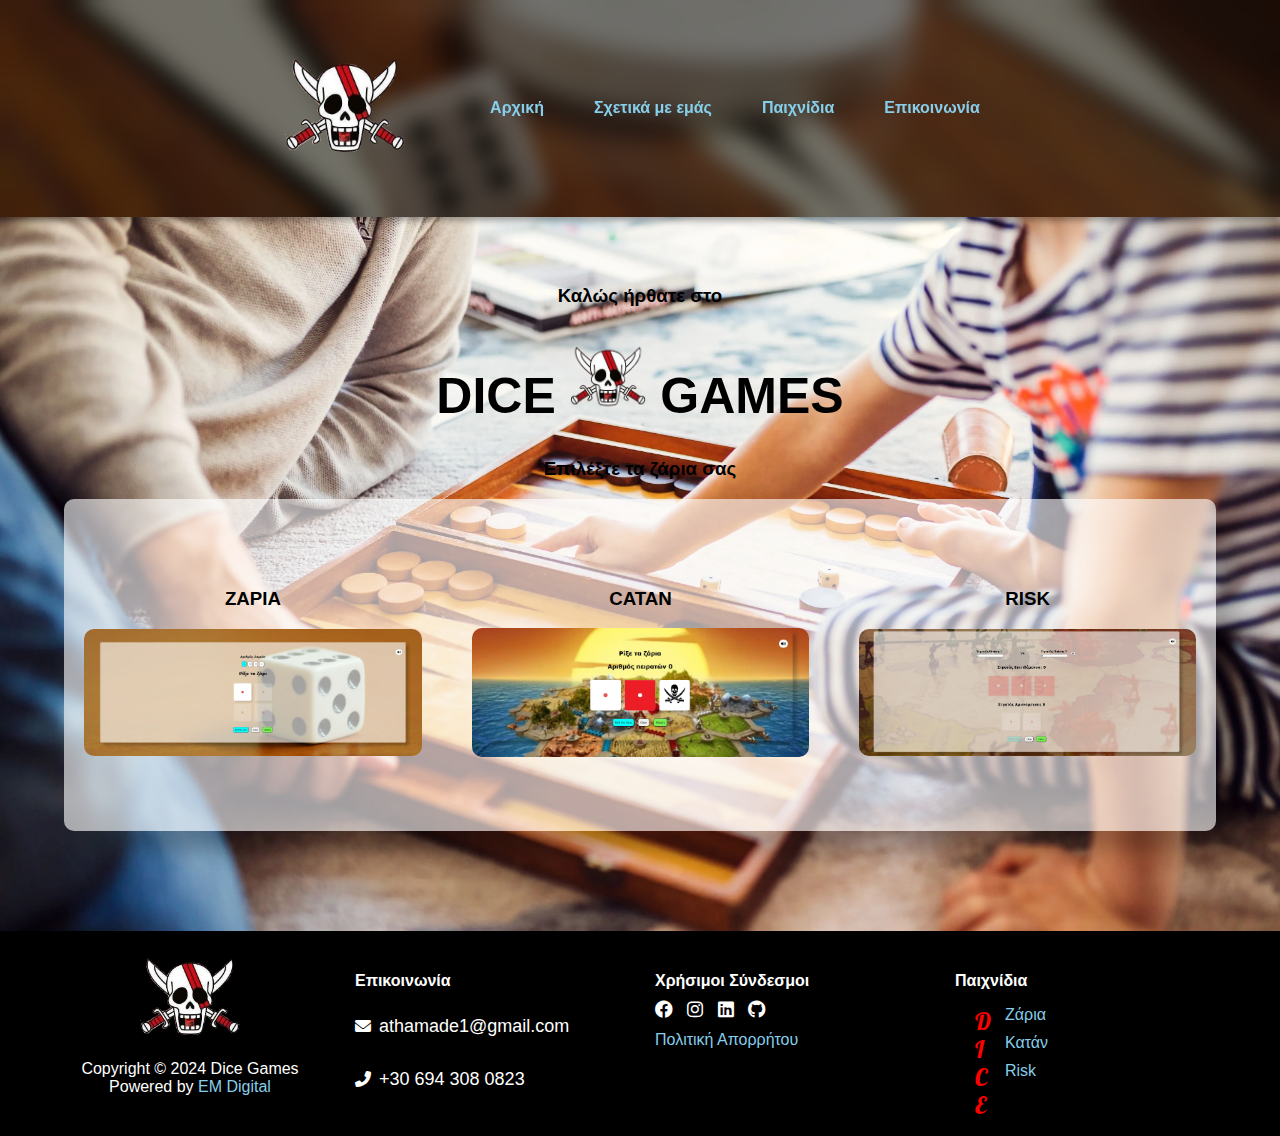
<file: index.html>
<!DOCTYPE html>
<html lang="en">
<head>
    <!-- Google Tag Manager -->
<script>(function(w,d,s,l,i){w[l]=w[l]||[];w[l].push({'gtm.start':
new Date().getTime(),event:'gtm.js'});var f=d.getElementsByTagName(s)[0],
j=d.createElement(s),dl=l!='dataLayer'?'&l='+l:'';j.async=true;j.src=
'https://www.googletagmanager.com/gtm.js?id='+i+dl;f.parentNode.insertBefore(j,f);
})(window,document,'script','dataLayer','GTM-KDF3VM5W');</script>
<!-- End Google Tag Manager -->

<!-- Google tag (gtag.js) -->
<script async src="https://www.googletagmanager.com/gtag/js?id=G-1DFNMQFNG5"></script>
<script>
  window.dataLayer = window.dataLayer || [];
  function gtag(){dataLayer.push(arguments);}
  gtag('js', new Date());

  gtag('config', 'G-1DFNMQFNG5');
</script>

    <meta charset="UTF-8">
    <meta name="viewport" content="width=device-width, initial-scale=1.0">

    <title>Online Ζάρια για Επιτραπέζια | Dice Games</title>
    <meta name="description" content="Online Ζάρια για Επιτραπέζια. Παίξτε online ζαριά για επιτραπέζια παιχνίδια όπως Monopoly, Catan, Risk,κ.α.">
    <meta property="og:title" content="Online Ζάρια για Επιτραπέζια | Dice Games"/>
    <meta property="og:description" content="Online Ζάρια για Επιτραπέζια. Παίξτε online ζαριά για επιτραπέζια παιχνίδια όπως Monopoly, Catan, Risk,κ.α."/>
    <meta property="og:image" content="images/wallpapers/2dices-wallpaper.webp"/>
    <meta property="og:url" content="https://www.zaria.gr"/>
    <meta property="og:type" content="website"/>

    <!--FAVICON STARTS HERE-->
    <link rel="icon" href="images/logo.pirate.jpeg" type="image/png">
    <!--FAVICON ENDS HERE-->
    <!-- Εισαγωγή της γραμματοσειράς Lobster από το Google Fonts -->
    <link href="https://fonts.googleapis.com/css2?family=Lobster&display=swap" rel="stylesheet">

    <link rel="stylesheet" href="style.css">
    <link rel="stylesheet" href="https://cdnjs.cloudflare.com/ajax/libs/font-awesome/6.0.0-beta3/css/all.min.css">

</head>

<body>
    
    <!-- Google Tag Manager (noscript) -->
<noscript><iframe src="https://www.googletagmanager.com/ns.html?id=GTM-KDF3VM5W"
height="0" width="0" style="display:none;visibility:hidden"></iframe></noscript>
<!-- End Google Tag Manager (noscript) -->
    
    <!-- Header menu starts here -->
    <header>
        
        <div class="header-container">

            <div class="logo-container">
                <a href="index.html">
                    <img class="imglogo" src="images/logo.pirate.transparent.png" alt=" pirate's skull with dice">
                </a>
            </div>
            
            <div class="nav-container">
                <nav class="nav-list">
                    <ul>
                        <li><a href="index.html">Αρχική</a></li>
                        <li><a href="pages/about-us.html">Σχετικά με εμάς</a></li>
                        
                        <li>
                            <a href="#">Παιχνίδια</a>
                            <ul class="submenu">
                                <li><a href="pages/zaria.html">Ζάρια</a></li>
                                <li><a href="pages/catan.html">Κατάν</a></li>
                                <li><a href="pages/risk.html">Risk</a></li>
                            </ul>
                        </li>

                        <li><a href="pages/epikoinonia.html">Επικοινωνία</a></li>

                        
                    </ul>
                </nav>
            </div>
            <div class="burger">
              <span></span>
              <span></span>
              <span></span>
          </div>

        </div>
    </header>
    <!-- Header menu ends here -->

    
   <section class="hero-section">
    <div class="main-container">
        <h3 class="heading-intro">Καλώς ήρθατε στο</h3>
        <h1 class="heading-intro">DICE <img class="image-for-hero-section" src="images/logo.pirate.transparent.png"> GAMES</h1>
        
        <h3 class="heading-intro">Επιλέξτε τα ζάρια σας</h3>
        <div class="container-1">
            <div class="container-1-1">
                <h3 class="container-titles">ΖΑΡΙΑ</h3>
                <a href="pages/zaria.html"><img class="img-home-games" src="images/games/zaria-1888x714.webp" alt=""></a>
            </div>
            
            <div class="container-1-4">
                <h3 class="container-titles">CATAN</h3>
                <a href="pages/catan.html"><img class="img-home-games" src="images/games/catan-1884x716.webp" alt=""></a>
            </div>

            

            <div class="container-1-6">
              <h3 class="container-titles">RISK</h3>
              <a href="pages/risk.html"><img class="img-home-games" src="images/games/risk-1882x713.webp" alt=""></a>
          </div>
        </div>
        <script src="script.js"></script>
        
    </div>
  </section>

<!-- footer menu starts here -->
<footer>
  <div class="footer-container">
    <!-- Left section -->
    <div class="footer-section contact">
      <a href="index.html">
        <img src="images/logo.pirate.transparent.png" alt="pirate's skull eating a dice" class="footer-logo">
      </a>
      <p>Copyright © 2024 Dice Games<br>Powered by <a href="https://emdigital.gr" target="_blank">EM Digital</a></p>
      
    </div>

    <!-- Center section -->
    <div class="footer-section links">
        <h4>Επικοινωνία</h4>
        <div class="social-links">
            <p><i class="fas fa-envelope"></i> <a href="mailto:athamade1@gmail.com">athamade1@gmail.com</a></p>
            <p><i class="fas fa-phone-alt"></i> <a href="tel:+306943080823">+30 694 308 0823</a></p>
      </div>
      
    </div>

    <div class="footer-section links">
        <h4>Χρήσιμοι Σύνδεσμοι</h4>
        <div class="social-links">
          <a href="https://www.facebook.com/thanasis.mademlis.5/" target="_blank"><i class="fab fa-facebook"></i></a>
          <a href="https://www.instagram.com/thanasis_asold/" target="_blank"><i class="fab fa-instagram"></i></a>
          <a href="https://www.linkedin.com/in/athanasios-mademlis/" target="_blank"><i class="fab fa-linkedin"></i></a>
          <a href="https://github.com/athamade1" target="_blank"><i class="fab fa-github"></i></a>
        </div>
        <a href="pages/privacy-policy.html">Πολιτική Απορρήτου</a>
      </div>

    <!-- Right section -->
    <div class="footer-section games">
      <h4>Παιχνίδια</h4>
      <ul>
        <li><a href="pages/zaria.html">Ζάρια</a></li>
        <li><a href="pages/catan.html">Κατάν</a></li>
        <li><a href="pages/risk.html">Risk</a></li>
        <li><a href="#"> </a></li>
        
      </ul>
    </div>
  </div>
    <!-- footer menu ends here -->

</body>

</html>
</file>
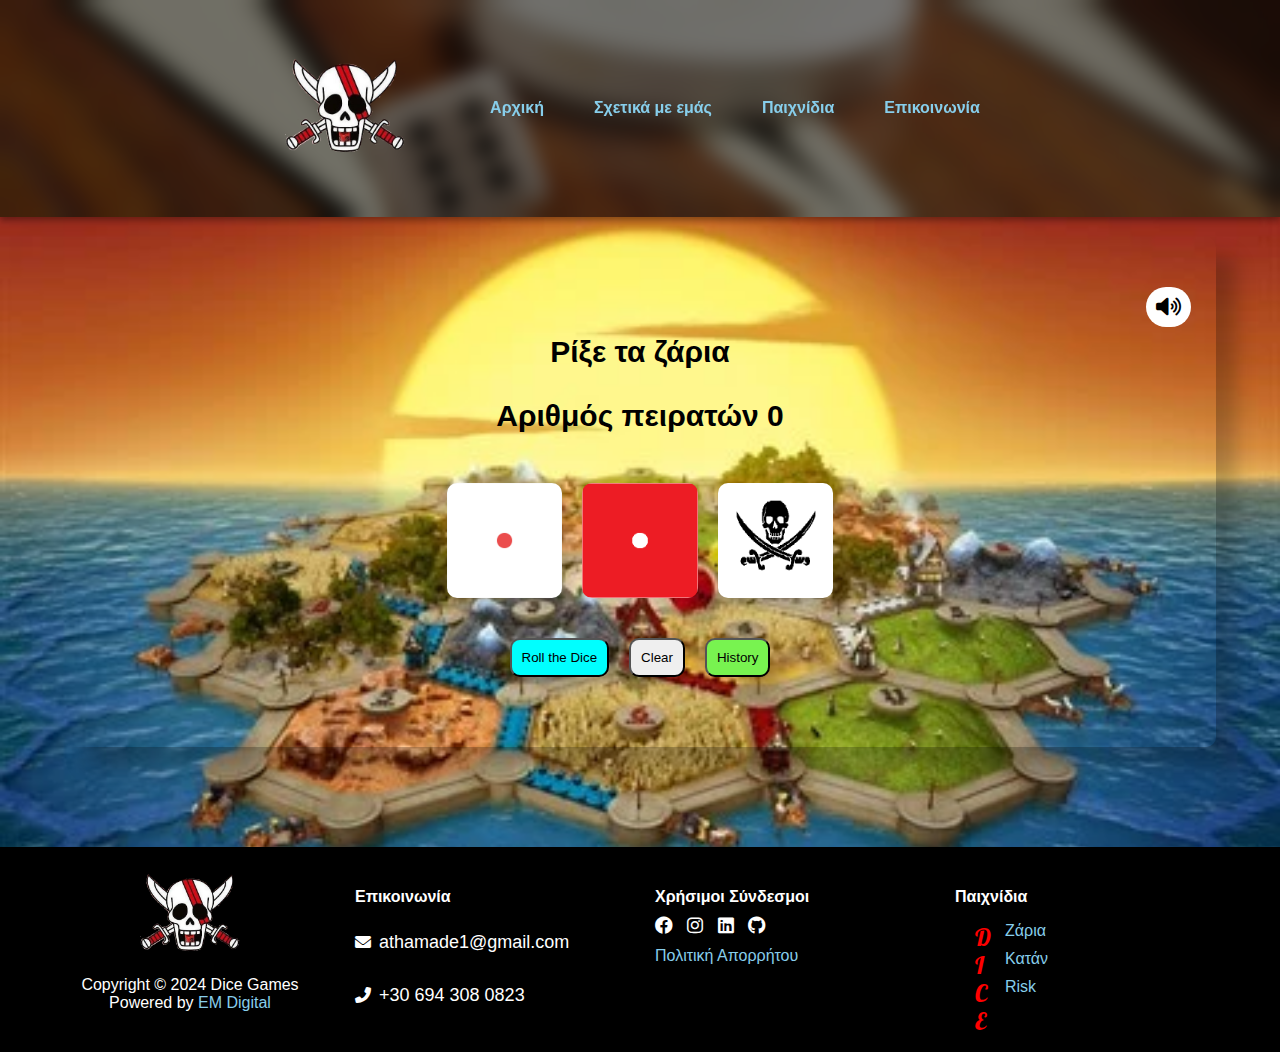
<file: pages/catan.html>
<!DOCTYPE html>
<html lang="en">
<head>
        <!-- Google Tag Manager -->
<script>(function(w,d,s,l,i){w[l]=w[l]||[];w[l].push({'gtm.start':
new Date().getTime(),event:'gtm.js'});var f=d.getElementsByTagName(s)[0],
j=d.createElement(s),dl=l!='dataLayer'?'&l='+l:'';j.async=true;j.src=
'https://www.googletagmanager.com/gtm.js?id='+i+dl;f.parentNode.insertBefore(j,f);
})(window,document,'script','dataLayer','GTM-KDF3VM5W');</script>
<!-- End Google Tag Manager -->

<!-- Google tag (gtag.js) -->
<script async src="https://www.googletagmanager.com/gtag/js?id=G-1DFNMQFNG5"></script>
<script>
  window.dataLayer = window.dataLayer || [];
  function gtag(){dataLayer.push(arguments);}
  gtag('js', new Date());

  gtag('config', 'G-1DFNMQFNG5');
</script>

    <meta charset="UTF-8">
    <meta name="viewport" content="width=device-width, initial-scale=1.0">
    <title>Ζάρια για Κατάν | Dice Games</title>
    <meta name="description" content="Ζάρια για Κατάν.Εδώ θα βρείτε τα ζάρια από το διάσημο παιχνίδι του Catan Expansion.">
    <meta property="og:title" content="Ζάρια για Κατάν | Dice Games"/>
    <meta property="og:description" content="Ζάρια για Κατάν.Εδώ θα βρείτε τα ζάρια από το διάσημο παιχνίδι του Catan Expansion."/>
    <meta property="og:image" content="../images/wallpapers/2dices-wallpaper.webp"/>
    <meta property="og:url" content="https://www.zaria.gr/pages/catan.html"/>
    <meta property="og:type" content="website"/>

    <!--FAVICON STARTS HERE-->
    <link rel="icon" href="../images/logo.pirate.jpeg" type="image/png">
    <!--FAVICON ENDS HERE-->
     <!-- Εισαγωγή της γραμματοσειράς Lobster από το Google Fonts -->
    <link href="https://fonts.googleapis.com/css2?family=Lobster&display=swap" rel="stylesheet">

    <link rel="stylesheet" href="../styles/catan.css">
    <link rel="stylesheet" href="https://cdnjs.cloudflare.com/ajax/libs/font-awesome/6.0.0-beta3/css/all.min.css">
</head>

<body>
        <!-- Google Tag Manager (noscript) -->
<noscript><iframe src="https://www.googletagmanager.com/ns.html?id=GTM-KDF3VM5W"
height="0" width="0" style="display:none;visibility:hidden"></iframe></noscript>
<!-- End Google Tag Manager (noscript) -->

    <!-- Header menu starts here -->
    <header>
        
        <div class="header-container">

            <div class="logo-container">
                <a href="../index.html">
                    <img class="imglogo" src="../images/logo.pirate.transparent.png" alt=" pirate's skull with dice">
                </a>
            </div>
            
            <div class="nav-container">
                <nav class="nav-list">
                    <ul>
                        <li><a href="../index.html">Αρχική</a></li>
                        <li><a href="../pages/about-us.html">Σχετικά με εμάς</a></li>
                        
                        <li>
                            <a href="#">Παιχνίδια</a>
                            <ul class="submenu">
                                <li><a href="../pages/zaria.html">Ζάρια</a></li>
                                <li><a href="../pages/catan.html">Κατάν</a></li>
                                <li><a href="../pages/risk.html">Risk</a></li>
                            </ul>
                        </li>

                        <li><a href="../pages/epikoinonia.html">Επικοινωνία</a></li>

                        
                    </ul>
                </nav>
            </div>
             <div class="burger">
                <span></span>
                <span></span>
                <span></span>
            </div>

        </div>
    </header>
    <!-- Header menu ends here -->

<section class="catan-dice-section">
    <div class="main-container">
        <div class="container">

            <button class="play" id="soundButton">
                <i class="fas fa-volume-up"></i>
            </button>
            <br>
            
            <h3 class="h3-dice-score">Ρίξε τα ζάρια</h3>
            <h3 class="h3-dice-score-pirates">Αριθμός πειρατών <span class="score" >0</span></h3>
            
            <div class="container-1-1">
                <img class="img-dice-1" src="../images/dice-1.png" alt="dice games dice">
                <img class="img-dice-2" src="../images/dice-red-1.png" alt="dice games dice tavli">
                <img class="img-dice-3" src="../images/pirate.png" alt="dice games dice tavli">
            </div>       
                    
            <div class="container-1-2">
                <button class="btn-roll-dice">Roll the Dice</button>
                <button class="btn-clear">Clear</button>
                <button class="btn-history">History</button>
                
                <div class="popup-overlay"></div>
                <div class="popup">
                    <button class="close-btn">X</button>
                    <ul class="history-list"></ul>
                </div>
            </div>        
        
        <script src="../scripts/catan.js"></script>
        </div>

    </div>
</section>


<!-- footer menu starts here -->
<footer>
    <div class="footer-container">
      <!-- Left section -->
      <div class="footer-section contact">
        <a href="../index.html">
          <img src="../images/logo.pirate.transparent.png" alt="pirate's skull eating a dice" class="footer-logo">
        </a>
        <p>Copyright © 2024 Dice Games<br>Powered by <a href="https://emdigital.gr" target="_blank">EM Digital</a></p>
        
      </div>
  
      <!-- Center section -->
      <div class="footer-section links">
          <h4>Επικοινωνία</h4>
          <div class="social-links">
              <p><i class="fas fa-envelope"></i> <a href="mailto:athamade1@gmail.com">athamade1@gmail.com</a></p>
              <p><i class="fas fa-phone-alt"></i> <a href="tel:+306943080823">+30 694 308 0823</a></p>
        </div>
        
      </div>
  
      <div class="footer-section links">
          <h4>Χρήσιμοι Σύνδεσμοι</h4>
          <div class="social-links">
            <a href="https://www.facebook.com/thanasis.mademlis.5" target="_blank"><i class="fab fa-facebook"></i></a>
            <a href="https://www.instagram.com/thanasis_asold/" target="_blank"><i class="fab fa-instagram"></i></a>
            <a href="https://www.linkedin.com/in/athanasios-mademlis/" target="_blank"><i class="fab fa-linkedin"></i></a>
            <a href="https://github.com/athamade1" target="_blank"><i class="fab fa-github"></i></a>
          </div>
          <a href="pages/privacy-policy.html">Πολιτική Απορρήτου</a>
        </div>
  
      <!-- Right section -->
      <div class="footer-section games">
        <h4>Παιχνίδια</h4>
        <ul>
          <li><a href="../pages/zaria.html">Ζάρια</a></li>
          <li><a href="../pages/catan.html">Κατάν</a></li>
          <li><a href="../pages/risk.html">Risk</a></li>
          <li><a href="#"> </a></li>
          
        </ul>
      </div>
    </div>

<!-- footer menu ends here -->

</body>

</html>
</file>
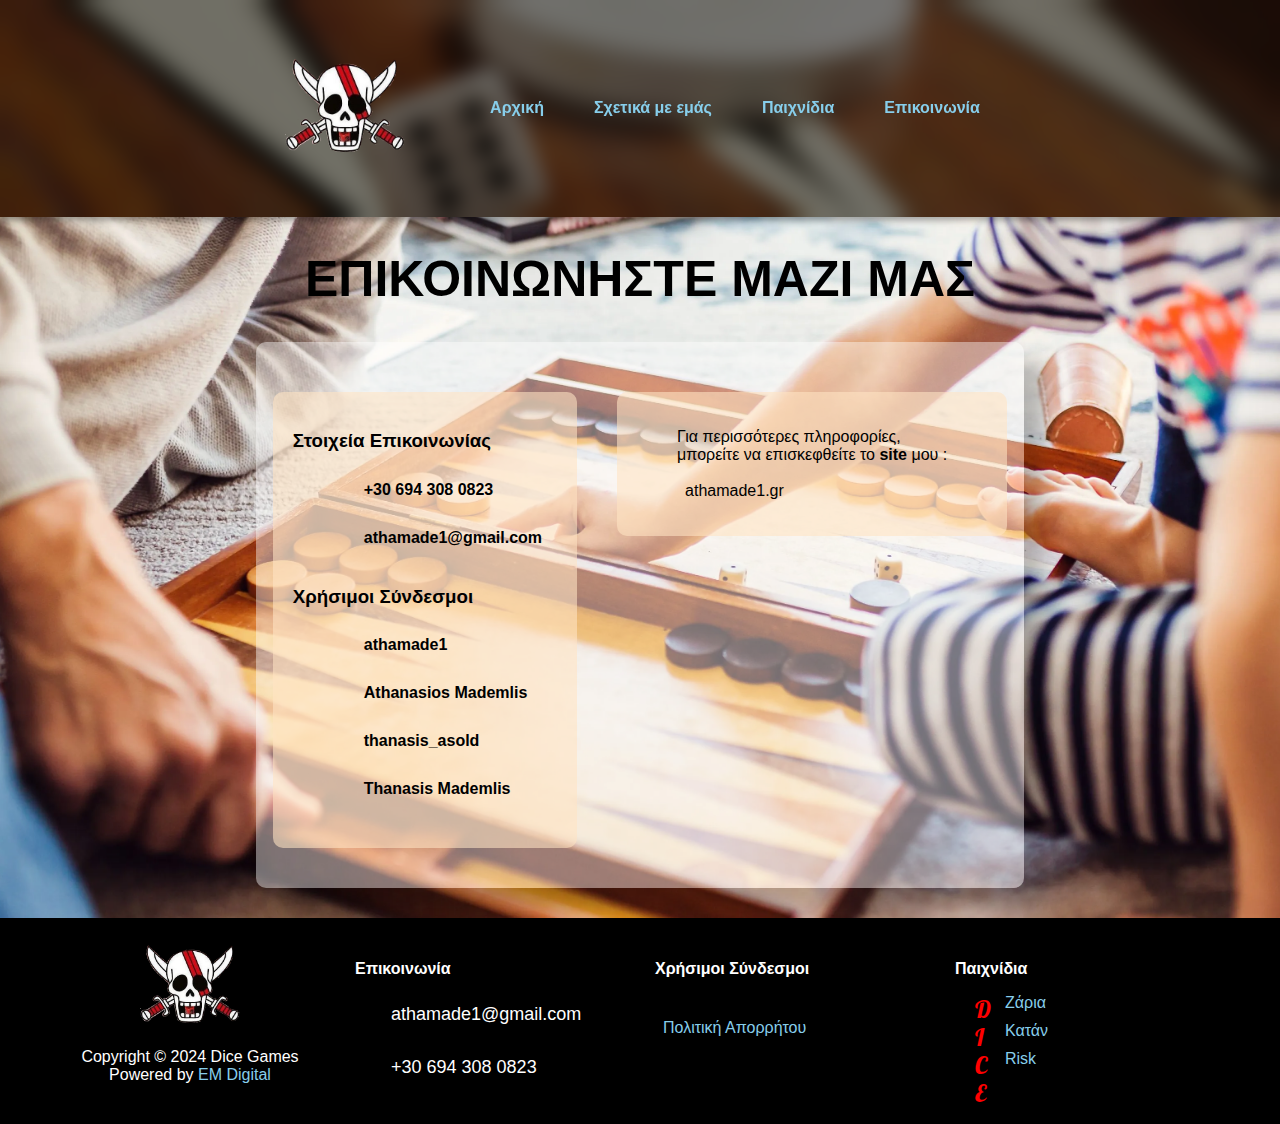
<file: pages/epikoinonia.html>
<!DOCTYPE html>
<html lang="en">
<head>
        <!-- Google Tag Manager -->
<script>(function(w,d,s,l,i){w[l]=w[l]||[];w[l].push({'gtm.start':
new Date().getTime(),event:'gtm.js'});var f=d.getElementsByTagName(s)[0],
j=d.createElement(s),dl=l!='dataLayer'?'&l='+l:'';j.async=true;j.src=
'https://www.googletagmanager.com/gtm.js?id='+i+dl;f.parentNode.insertBefore(j,f);
})(window,document,'script','dataLayer','GTM-KDF3VM5W');</script>
<!-- End Google Tag Manager -->

<!-- Google tag (gtag.js) -->
<script async src="https://www.googletagmanager.com/gtag/js?id=G-1DFNMQFNG5"></script>
<script>
  window.dataLayer = window.dataLayer || [];
  function gtag(){dataLayer.push(arguments);}
  gtag('js', new Date());

  gtag('config', 'G-1DFNMQFNG5');
</script>

    <meta charset="UTF-8">
    <meta name="viewport" content="width=device-width, initial-scale=1.0">
    <title>Online Ζάρια Επικοινωνία | Dice Games</title>
    <meta name="description" content="Online Ζάρια Επικοινωνία. athamade1@gmail.com | 6943080823.  Για περισσότερες πληροφορίες, μπορείτε να επισκεφθείτε το site μου athamade1.gr">
    <meta property="og:title" content="Online Ζάρια Επικοινωνία | Dice Games"/>
    <meta property="og:description" content="Online Ζάρια Επικοινωνία. athamade1@gmail.com | 6943080823.  Για περισσότερες πληροφορίες, μπορείτε να επισκεφθείτε το site μου athamade1.gr"/>
    <meta property="og:image" content="images/wallpapers/2dices-wallpaper.webp"/>
    <meta property="og:url" content="https://www.zaria.gr/pages/epikoinonia.html"/>
    <meta property="og:type" content="website"/>

    <!--FAVICON STARTS HERE-->
    <link rel="icon" href="../images/logo.pirate.jpeg" type="image/png">
    <!--FAVICON ENDS HERE-->
     <!-- Εισαγωγή της γραμματοσειράς Lobster από το Google Fonts -->
    <link href="https://fonts.googleapis.com/css2?family=Lobster&display=swap" rel="stylesheet">
    <link rel="stylesheet" href="../styles/epikoinonia.css">
    <link rel="stylesheet" href="https://cdnjs.cloudflare.com/ajax/libs/font-awesome/6.5.2/css/all.min.css" integrity="sha512-SnH5WK+bZxgPHs44uWIX+LLJAJ9/2PkPKZ5QiAj6Ta86w+fsb2TkcmfRyVX3pBnMFcV7oQPJkl9QevSCWr3W6A==" crossorigin="anonymous" referrerpolicy="no-referrer" />
</head>

<body>
        <!-- Google Tag Manager (noscript) -->
<noscript><iframe src="https://www.googletagmanager.com/ns.html?id=GTM-KDF3VM5W"
height="0" width="0" style="display:none;visibility:hidden"></iframe></noscript>
<!-- End Google Tag Manager (noscript) -->

    <!-- Header menu starts here -->
    <header>
        
        <div class="header-container">

            <div class="logo-container">
                <a href="../index.html">
                    <img class="imglogo" src="../images/logo.pirate.transparent.png" alt=" pirate's skull with dice">
                </a>
            </div>
            
            <div class="nav-container">
                <nav class="nav-list">
                    <ul>
                        <li><a href="../index.html">Αρχική</a></li>
                        <li><a href="../pages/about-us.html">Σχετικά με εμάς</a></li>
                        
                        <li>
                            <a href="#">Παιχνίδια</a>
                            <ul class="submenu">
                                <li><a href="../pages/zaria.html">Ζάρια</a></li>
                                <li><a href="../pages/catan.html">Κατάν</a></li>
                                <li><a href="../pages/risk.html">Risk</a></li>
                            </ul>
                        </li>

                        <li><a href="../pages/epikoinonia.html">Επικοινωνία</a></li>

                        
                    </ul>
                </nav>
            </div>
            <div class="burger">
                <span></span>
                <span></span>
                <span></span>
            </div>

        </div>
    </header>
    <!-- Header menu ends here -->


<!-- Body Section starts here --> 
<section class="contact-section">
    <h1 class="heading-intro-info">ΕΠΙΚΟΙΝΩΝΗΣΤΕ ΜΑΖΙ ΜΑΣ</h1>
    <div class="contact-container-gen">
        <div class="contact-container-1">
            <h3>Στοιχεία Επικοινωνίας</h3>
            <nav class="contact-info">
                <ul>
                    <li><i class="fa-solid fa-phone"></i><a href="tel:+306943080823"> +30 694 308 0823</a></li>
                    <li><i class="fa-solid fa-envelope"></i><a href="mailto:athamade1@gmail.com"> athamade1@gmail.com</a></li>
                </ul>
            </nav>
            <h3>Χρήσιμοι Σύνδεσμοι</h3>
            <nav class="links">
                <ul>
                    <li><i class="fa-brands fa-github"></i><a href="https://github.com/athamade1" target="_blank"> athamade1</a></li>                    
                    <li><i class="fa-brands fa-linkedin-in"></i><a href="https://www.linkedin.com/in/athanasios-mademlis/" target="_blank"> Athanasios Mademlis</a></li>
                    <li><i class="fa-brands fa-instagram"></i><a href="https://www.instagram.com/thanasis_asold/" target="_blank"> thanasis_asold</a></li>                    
                    <li><i class="fa-brands fa-facebook-f"></i><a href="https://www.facebook.com/thanasis.mademlis.5" target="_blank"> Thanasis Mademlis</a></li>
                </ul>
            </nav>
        </div>
        <div class="contact-container-2">
            <p class="more-info">Για περισσότερες πληροφορίες,<br> μπορείτε να επισκεφθείτε το <b>site</b> μου : <br><br><a href="https://athamade1.gr/" target="_blank"> athamade1.gr</a></p>
        </div>
        <script src="../scripts/epikoinonia.js"></script>
    </div>
</section>
    <!-- Body Section ends here -->

<!-- footer menu starts here -->
<footer>
    <div class="footer-container">
      <!-- Left section -->
      <div class="footer-section contact">
        <a href="../index.html">
          <img src="../images/logo.pirate.transparent.png" alt="pirate's skull eating a dice" class="footer-logo">
        </a>
        <p>Copyright © 2024 Dice Games<br>Powered by <a href="https://emdigital.gr" target="_blank">EM Digital</a></p>
        
      </div>
  
      <!-- Center section -->
      <div class="footer-section links">
          <h4>Επικοινωνία</h4>
          <div class="social-links">
              <p><i class="fas fa-envelope"></i> <a href="mailto:athamade1@gmail.com">athamade1@gmail.com</a></p>
              <p><i class="fas fa-phone-alt"></i> <a href="tel:+306943080823">+30 694 308 0823</a></p>
        </div>
        
      </div>
  
      <div class="footer-section links">
          <h4>Χρήσιμοι Σύνδεσμοι</h4>
          <div class="social-links">
            <a href="https://www.facebook.com/thanasis.mademlis.5" target="_blank"><i class="fab fa-facebook"></i></a>
            <a href="https://www.instagram.com/thanasis_asold/" target="_blank"><i class="fab fa-instagram"></i></a>
            <a href="https://www.linkedin.com/in/athanasios-mademlis/" target="_blank"><i class="fab fa-linkedin"></i></a>
            <a href="https://github.com/athamade1" target="_blank"><i class="fab fa-github"></i></a>
          </div>
          <a href="pages/privacy-policy.html">Πολιτική Απορρήτου</a>
        </div>
  
      <!-- Right section -->
      <div class="footer-section games">
        <h4>Παιχνίδια</h4>
        <ul>
          <li><a href="../pages/zaria.html">Ζάρια</a></li>
          <li><a href="../pages/catan.html">Κατάν</a></li>
          <li><a href="../pages/risk.html">Risk</a></li>
          <li><a href="#"> </a></li>
          
        </ul>
      </div>
    </div>

<!-- footer menu ends here -->
    
</body>

</html>
</file>
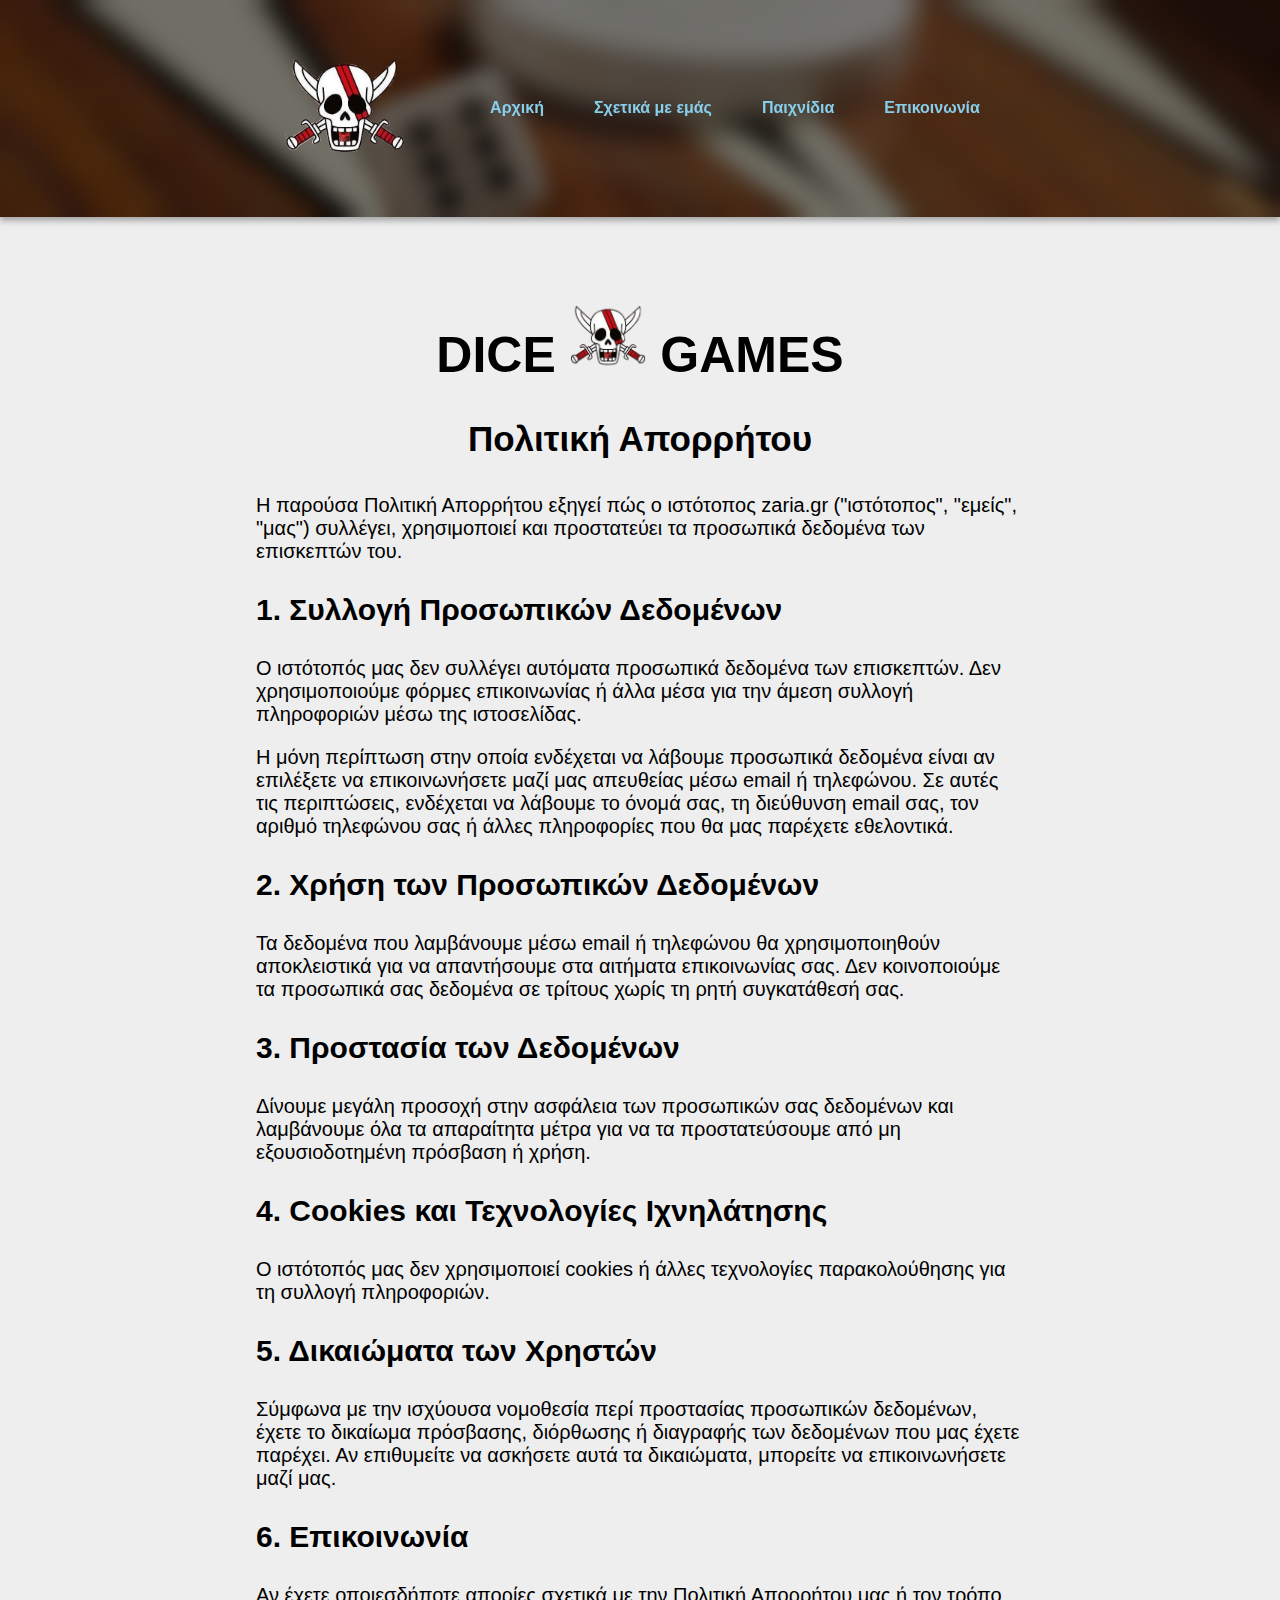
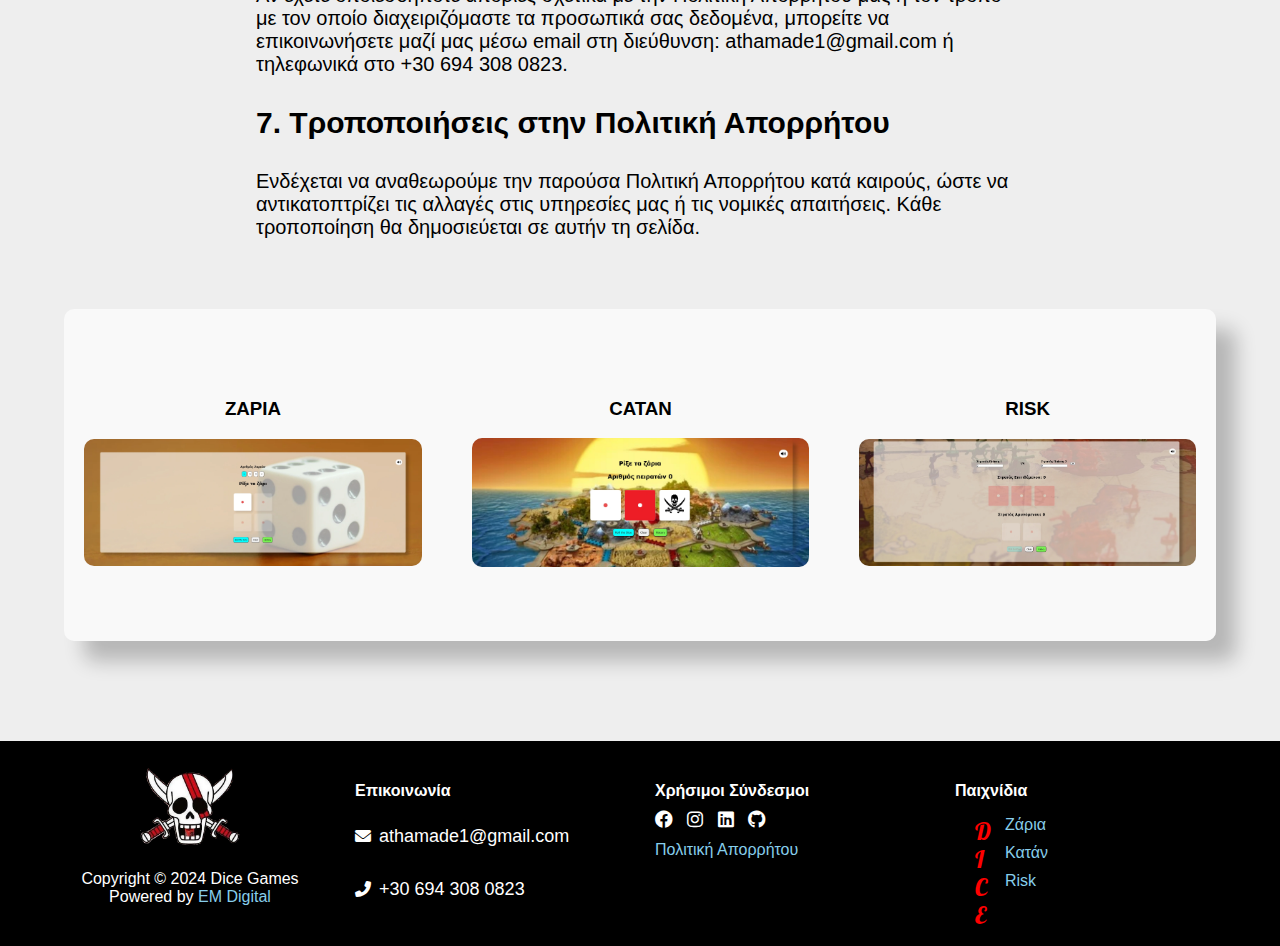
<file: pages/privacy-policy.html>
<!DOCTYPE html>
<html lang="en">
<head>
        <!-- Google Tag Manager -->
<script>(function(w,d,s,l,i){w[l]=w[l]||[];w[l].push({'gtm.start':
new Date().getTime(),event:'gtm.js'});var f=d.getElementsByTagName(s)[0],
j=d.createElement(s),dl=l!='dataLayer'?'&l='+l:'';j.async=true;j.src=
'https://www.googletagmanager.com/gtm.js?id='+i+dl;f.parentNode.insertBefore(j,f);
})(window,document,'script','dataLayer','GTM-KDF3VM5W');</script>
<!-- End Google Tag Manager -->

<!-- Google tag (gtag.js) -->
<script async src="https://www.googletagmanager.com/gtag/js?id=G-1DFNMQFNG5"></script>
<script>
  window.dataLayer = window.dataLayer || [];
  function gtag(){dataLayer.push(arguments);}
  gtag('js', new Date());

  gtag('config', 'G-1DFNMQFNG5');
</script>

    <meta charset="UTF-8">
    <meta name="viewport" content="width=device-width, initial-scale=1.0">
    <title>Πολιτική Απορρήτου Dice Games | Dice Games</title>
    <meta name="description" content="Πολιτική Απορρήτου Dice Games.Η παρούσα Πολιτική Απορρήτου εξηγεί πώς ο ιστότοπος zaria.gr">
    <meta property="og:title" content="Πολιτική Απορρήτου Dice Games | Dice Games"/>
    <meta property="og:description" content="Πολιτική Απορρήτου Dice Games.Η παρούσα Πολιτική Απορρήτου εξηγεί πώς ο ιστότοπος zaria.gr"/>
    <meta property="og:image" content="../images/wallpapers/2dices-wallpaper.webp"/>
    <meta property="og:url" content="https://www.zaria.gr/pages/privacy-policy.html"/>
    <meta property="og:type" content="website"/>

    <!--FAVICON STARTS HERE-->
    <link rel="icon" href="../images/logo.pirate.jpeg" type="image/png">
    <!--FAVICON ENDS HERE-->
    <!-- Εισαγωγή της γραμματοσειράς Lobster από το Google Fonts -->
    <link href="https://fonts.googleapis.com/css2?family=Lobster&display=swap" rel="stylesheet">
    <link rel="stylesheet" href="../styles/privacy-policy.css">
    <link rel="stylesheet" href="https://cdnjs.cloudflare.com/ajax/libs/font-awesome/6.0.0-beta3/css/all.min.css">

</head>

<body>
        <!-- Google Tag Manager (noscript) -->
<noscript><iframe src="https://www.googletagmanager.com/ns.html?id=GTM-KDF3VM5W"
height="0" width="0" style="display:none;visibility:hidden"></iframe></noscript>
<!-- End Google Tag Manager (noscript) -->

    <!-- Header menu starts here -->
    <header>
        
        <div class="header-container">

            <div class="logo-container">
                <a href="../index.html">
                    <img class="imglogo" src="../images/logo.pirate.transparent.png" alt=" pirate's skull with dice">
                </a>
            </div>
            
            <div class="nav-container">
                <nav class="nav-list">
                    <ul>
                        <li><a href="../index.html">Αρχική</a></li>
                        <li><a href="../pages/about-us.html">Σχετικά με εμάς</a></li>
                        
                        <li>
                            <a href="#">Παιχνίδια</a>
                            <ul class="submenu">
                                <li><a href="../pages/zaria.html">Ζάρια</a></li>
                                <li><a href="../pages/catan.html">Κατάν</a></li>
                                <li><a href="../pages/risk.html">Risk</a></li>
                            </ul>
                        </li>

                        <li><a href="../pages/epikoinonia.html">Επικοινωνία</a></li>

                        
                    </ul>
                </nav>
            </div>
            <div class="burger">
              <span></span>
              <span></span>
              <span></span>
          </div>

        </div>
    </header>
    <!-- Header menu ends here -->

    
<section class="privacy-policy-section">
    <div class="main-container">
        
        <h1 class="heading-intro">DICE <img class="image-for-hero-section" src="../images/logo.pirate.transparent.png"> GAMES</h1>
        <h3 class="heading-intro">Πολιτική Απορρήτου</h3>

        <div class="container-policy">
            
            <p class="p-policy">Η παρούσα Πολιτική Απορρήτου εξηγεί πώς ο ιστότοπος zaria.gr ("ιστότοπος", "εμείς", "μας") συλλέγει, χρησιμοποιεί και προστατεύει τα προσωπικά δεδομένα των επισκεπτών του.</p>
            <h3 class="h3-policy">1. Συλλογή Προσωπικών Δεδομένων</h3>
            <p class="p-policy">Ο ιστότοπός μας δεν συλλέγει αυτόματα προσωπικά δεδομένα των επισκεπτών. Δεν χρησιμοποιούμε φόρμες επικοινωνίας ή άλλα μέσα για την άμεση συλλογή πληροφοριών μέσω της ιστοσελίδας.
            </p>
            <p class="p-policy">Η μόνη περίπτωση στην οποία ενδέχεται να λάβουμε προσωπικά δεδομένα είναι αν επιλέξετε να επικοινωνήσετε μαζί μας απευθείας μέσω email ή τηλεφώνου. Σε αυτές τις περιπτώσεις, ενδέχεται να λάβουμε το όνομά σας, τη διεύθυνση email σας, τον αριθμό τηλεφώνου σας ή άλλες πληροφορίες που θα μας παρέχετε εθελοντικά.</p>
            <h3 class="h3-policy">2. Χρήση των Προσωπικών Δεδομένων</h3>
            <p class="p-policy">Τα δεδομένα που λαμβάνουμε μέσω email ή τηλεφώνου θα χρησιμοποιηθούν αποκλειστικά για να απαντήσουμε στα αιτήματα επικοινωνίας σας. Δεν κοινοποιούμε τα προσωπικά σας δεδομένα σε τρίτους χωρίς τη ρητή συγκατάθεσή σας.</p>
            <h3 class="h3-policy">3. Προστασία των Δεδομένων</h3>
            <p class="p-policy">Δίνουμε μεγάλη προσοχή στην ασφάλεια των προσωπικών σας δεδομένων και λαμβάνουμε όλα τα απαραίτητα μέτρα για να τα προστατεύσουμε από μη εξουσιοδοτημένη πρόσβαση ή χρήση.</p>
            <h3 class="h3-policy">4. Cookies και Τεχνολογίες Ιχνηλάτησης</h3>
            <p class="p-policy">Ο ιστότοπός μας δεν χρησιμοποιεί cookies ή άλλες τεχνολογίες παρακολούθησης για τη συλλογή πληροφοριών.</p>
            <h3 class="h3-policy">5. Δικαιώματα των Χρηστών</h3>
            <p class="p-policy">Σύμφωνα με την ισχύουσα νομοθεσία περί προστασίας προσωπικών δεδομένων, έχετε το δικαίωμα πρόσβασης, διόρθωσης ή διαγραφής των δεδομένων που μας έχετε παρέχει. Αν επιθυμείτε να ασκήσετε αυτά τα δικαιώματα, μπορείτε να επικοινωνήσετε μαζί μας.</p>
            <h3 class="h3-policy">6. Επικοινωνία</h3>
            <p class="p-policy">Αν έχετε οποιεσδήποτε απορίες σχετικά με την Πολιτική Απορρήτου μας ή τον τρόπο με τον οποίο διαχειριζόμαστε τα προσωπικά σας δεδομένα, μπορείτε να επικοινωνήσετε μαζί μας μέσω email στη διεύθυνση: athamade1@gmail.com ή τηλεφωνικά στο +30 694 308 0823.</p>
            <h3 class="h3-policy">7. Τροποποιήσεις στην Πολιτική Απορρήτου</h3>
            <p class="p-policy">Ενδέχεται να αναθεωρούμε την παρούσα Πολιτική Απορρήτου κατά καιρούς, ώστε να αντικατοπτρίζει τις αλλαγές στις υπηρεσίες μας ή τις νομικές απαιτήσεις. Κάθε τροποποίηση θα δημοσιεύεται σε αυτήν τη σελίδα.</p>
        </div>

        <div class="container-1">
            <div class="container-1-1">
                <h3 class="container-titles">ΖΑΡΙΑ</h3>
                <a href="../pages/zaria.html"><img class="img-home-games" src="../images/games/zaria-1888x714.webp" alt=""></a>
            </div>
            
            <div class="container-1-4">
                <h3 class="container-titles">CATAN</h3>
                <a href="../pages/catan.html"><img class="img-home-games" src="../images/games/catan-1884x716.webp" alt=""></a>
            </div>

            

            <div class="container-1-6">
              <h3 class="container-titles">RISK</h3>
              <a href="../pages/risk.html"><img class="img-home-games" src="../images/games/risk-1882x713.webp" alt=""></a>
          </div>
        </div>
        <script src="../scripts/privacy-policy.js"></script>
    </div>
</section>


<!-- footer menu starts here -->
<footer>
  <div class="footer-container">
    <!-- Left section -->
    <div class="footer-section contact">
      <a href="../index.html">
        <img src="../images/logo.pirate.transparent.png" alt="pirate's skull eating a dice" class="footer-logo">
      </a>
      <p>Copyright © 2024 Dice Games<br>Powered by <a href="https://emdigital.gr" target="_blank">EM Digital</a></p>
      
    </div>

    <!-- Center section -->
    <div class="footer-section links">
        <h4>Επικοινωνία</h4>
        <div class="social-links">
            <p><i class="fas fa-envelope"></i> <a href="mailto:athamade1@gmail.com">athamade1@gmail.com</a></p>
            <p><i class="fas fa-phone-alt"></i> <a href="tel:+306943080823">+30 694 308 0823</a></p>
      </div>
      
    </div>

    <div class="footer-section links">
        <h4>Χρήσιμοι Σύνδεσμοι</h4>
        <div class="social-links">
          <a href="https://www.facebook.com/thanasis.mademlis.5" target="_blank"><i class="fab fa-facebook"></i></a>
          <a href="https://www.instagram.com/thanasis_asold/" target="_blank"><i class="fab fa-instagram"></i></a>
          <a href="https://www.linkedin.com/in/athanasios-mademlis/" target="_blank"><i class="fab fa-linkedin"></i></a>
          <a href="https://github.com/athamade1" target="_blank"><i class="fab fa-github"></i></a>
        </div>
        <a href="pages/privacy-policy.html">Πολιτική Απορρήτου</a>
      </div>

    <!-- Right section -->
    <div class="footer-section games">
      <h4>Παιχνίδια</h4>
      <ul>
        <li><a href="../pages/zaria.html">Ζάρια</a></li>
        <li><a href="../pages/catan.html">Κατάν</a></li>
        <li><a href="../pages/risk.html">Risk</a></li>
        <li><a href="#"> </a></li>
        
      </ul>
    </div>
  </div>

<!-- footer menu ends here -->

</body>

</html>
</file>
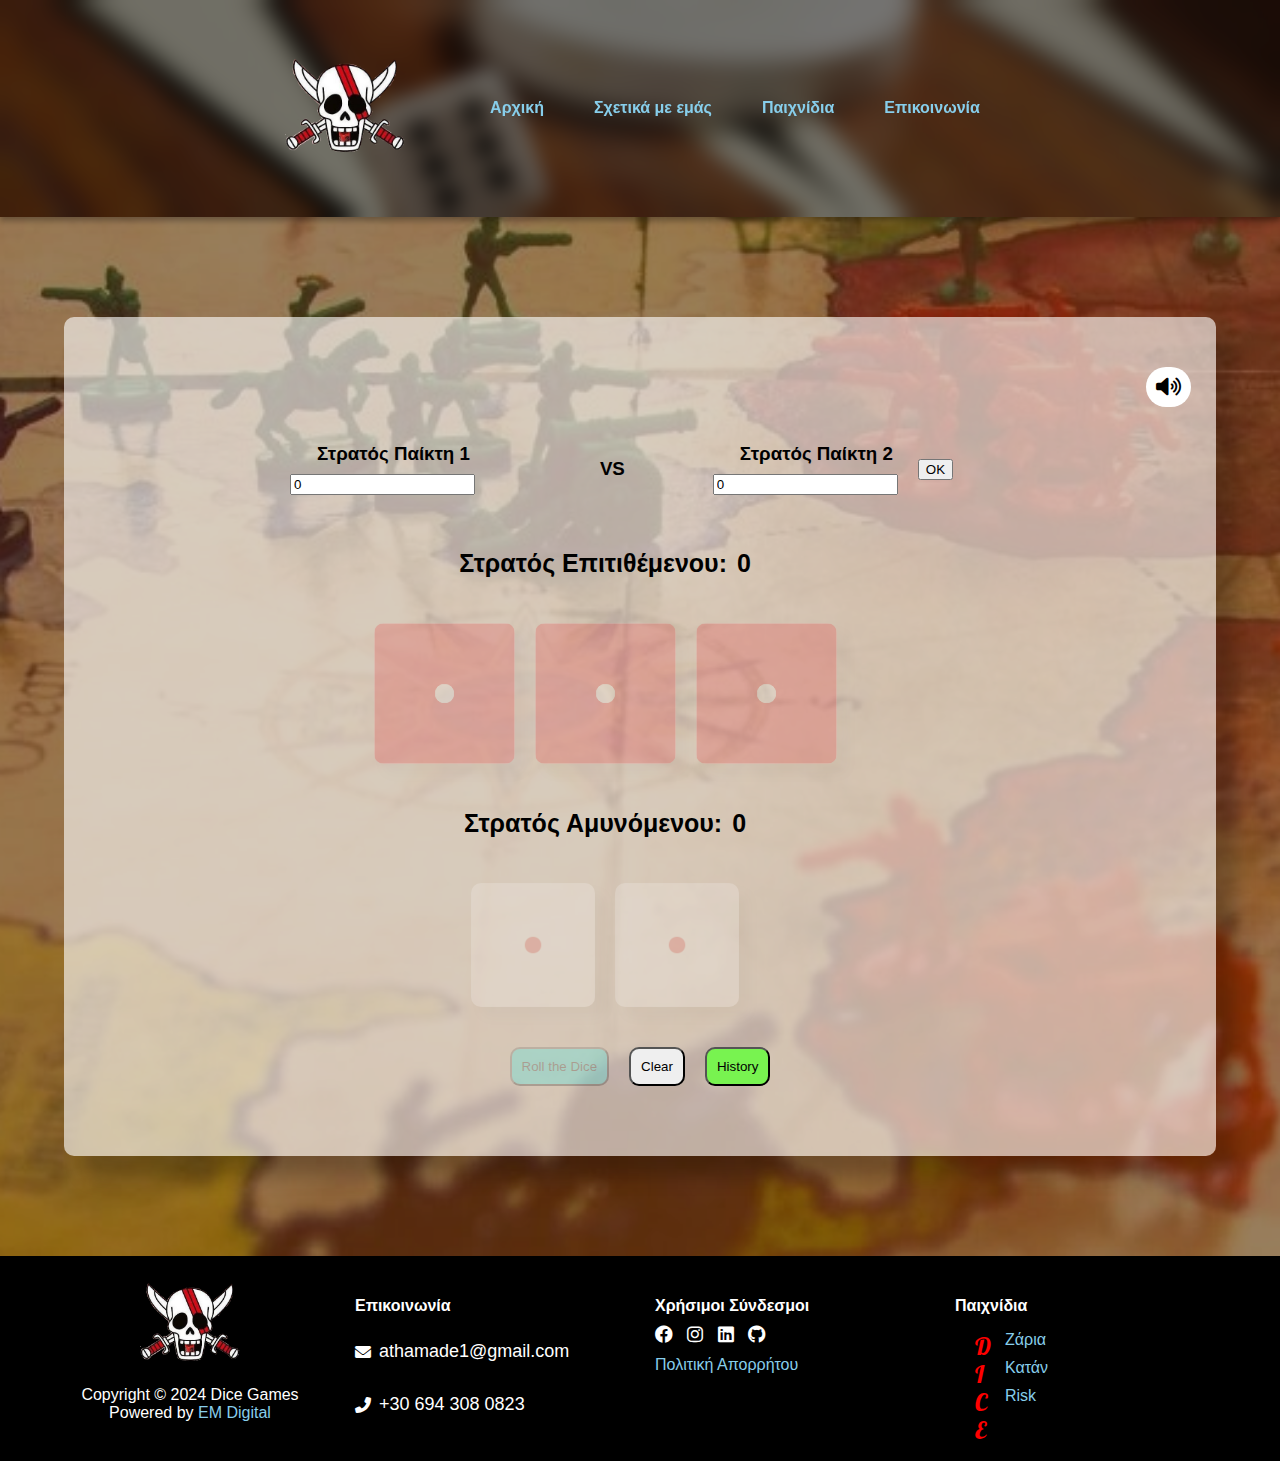
<file: pages/risk.html>
<!DOCTYPE html>
<html lang="en">
<head>
        <!-- Google Tag Manager -->
<script>(function(w,d,s,l,i){w[l]=w[l]||[];w[l].push({'gtm.start':
new Date().getTime(),event:'gtm.js'});var f=d.getElementsByTagName(s)[0],
j=d.createElement(s),dl=l!='dataLayer'?'&l='+l:'';j.async=true;j.src=
'https://www.googletagmanager.com/gtm.js?id='+i+dl;f.parentNode.insertBefore(j,f);
})(window,document,'script','dataLayer','GTM-KDF3VM5W');</script>
<!-- End Google Tag Manager -->

<!-- Google tag (gtag.js) -->
<script async src="https://www.googletagmanager.com/gtag/js?id=G-1DFNMQFNG5"></script>
<script>
  window.dataLayer = window.dataLayer || [];
  function gtag(){dataLayer.push(arguments);}
  gtag('js', new Date());

  gtag('config', 'G-1DFNMQFNG5');
</script>

    <meta charset="UTF-8">
    <meta name="viewport" content="width=device-width, initial-scale=1.0">
    <title>Online Ζάρια για Risk | Dice Games</title>
    <meta name="description" content="Online Ζάρια για Risk. Το γνωστό σε όλους παιχνίδι στρατηγικής γίνεται πιο ευχάριστο με τα εικονικά ζάρια">
    <meta property="og:title" content="Online Ζάρια για Risk | Dice Games"/>
    <meta property="og:description" content="Online Ζάρια για Risk. Το γνωστό σε όλους παιχνίδι στρατηγικής γίνεται πιο ευχάριστο με τα εικονικά ζάρια"/>
    <meta property="og:image" content="../images/wallpapers/2dices-wallpaper.webp"/>
    <meta property="og:url" content="https://www.zaria.gr/pages/risk.html"/>
    <meta property="og:type" content="website"/>

    <!--FAVICON STARTS HERE-->
    <link rel="icon" href="../images/logo.pirate.jpeg" type="image/png">
    <!--FAVICON ENDS HERE-->
     <!-- Εισαγωγή της γραμματοσειράς Lobster από το Google Fonts -->
    <link href="https://fonts.googleapis.com/css2?family=Lobster&display=swap" rel="stylesheet">
    <link rel="stylesheet" href="../styles/risk.css">
    <link rel="stylesheet" href="https://cdnjs.cloudflare.com/ajax/libs/font-awesome/6.0.0-beta3/css/all.min.css">
</head>

<body>
        <!-- Google Tag Manager (noscript) -->
<noscript><iframe src="https://www.googletagmanager.com/ns.html?id=GTM-KDF3VM5W"
height="0" width="0" style="display:none;visibility:hidden"></iframe></noscript>
<!-- End Google Tag Manager (noscript) -->

    <!-- Header menu starts here -->
    <header>
        
        <div class="header-container">

            <div class="logo-container">
                <a href="../index.html">
                    <img class="imglogo" src="../images/logo.pirate.transparent.png" alt=" pirate's skull with dice">
                </a>
            </div>
            
            <div class="nav-container">
                <nav class="nav-list">
                    <ul>
                        <li><a href="../index.html">Αρχική</a></li>
                        <li><a href="../pages/about-us.html">Σχετικά με εμάς</a></li>
                        
                        <li>
                            <a href="#">Παιχνίδια</a>
                            <ul class="submenu">
                                <li><a href="../pages/zaria.html">Ζάρια</a></li>
                                <li><a href="../pages/catan.html">Κατάν</a></li>
                                <li><a href="../pages/risk.html">Risk</a></li>
                                
                            </ul>
                        </li>

                        <li><a href="../pages/epikoinonia.html">Επικοινωνία</a></li>

                        
                    </ul>
                </nav>
            </div>
            <div class="burger">
                <span></span>
                <span></span>
                <span></span>
            </div>

        </div>
    </header>
    <!-- Header menu ends here -->




<section class="risk-dice-section">
    <div class="main-container">
        <div class="container">

            <!--Button for sound ON and OFF starts HERE-->
            <button class="play" id="soundButton">
                <i class="fas fa-volume-up"></i>
            </button>
            <br>
            <!--Button for sound ON and OFF ends HERE-->

           

            
            <div class="container-1-1">
                <!--Posous stratiotes exei o kathenas starts here-->
                <div class="container-army-load">
                    <h3 class="number1">Στρατός Παίκτη 1</h3> 
                    <input type="number" class="numb1" id="myInput1" value="0" min="0" step="1"/>
                    <h3 class="vsop">VS</h3>
                    <h3 class="number1">Στρατός Παίκτη 2</h3>
                    <input type="number" class="numb2" id="myInput2" value="0" min="0" step="1"/>
                    <button class="btnok">OK</button>
                <!--Posous stratiotes exei o kathenas ends here-->
                </div>

                <div class="container-army-count">
                    <h3 class="h3-attack-army">Στρατός Επιτιθέμενου:</h3>
                    <h3 class="h3-attack-army-score">0</h3>
                </div>                
                <div class="container-1-1-1">
                    <img class="img-dice" src="../images/dice-red-1.png" alt="dice games dice">
                    <img class="img-dice2" src="../images/dice-red-1.png" alt="dice games dice">
                    <img class="img-dice3" src="../images/dice-red-1.png" alt="dice games dice">
                </div>

                <div class="container-army-count">
                    <h3 class="h3-defence-army">Στρατός Αμυνόμενου:</h3>
                    <h3 class="h3-defense-army-score">0</h3>
                </div>
                <div class="container-1-1-2">
                    <img class="img-dice4" src="../images/dice-1.png" alt="dice games dice">
                    <img class="img-dice5" src="../images/dice-1.png" alt="dice games dice">
                </div>
            </div>
            <div class="container-1-2">
                <button class="btn-roll-dice">Roll the Dice</button>
                <button class="btn-clear">Clear</button>
                <button class="btn-history">History</button>
                
                <!-- HISTORY POP UP MENU STARTS HERE -->
                <div class="popup-overlay"></div>
                <div class="popup">
                    <button class="close-btn">X</button>
                <ul class="history-list"></ul>
                </div>
                <!-- HISTORY POP UP MENU ENDS HERE -->
            </div>        
        </div>
        <script src="../scripts/risk.js"></script>
    </div>



</section>
<!-- footer menu starts here -->
<footer>
    <div class="footer-container">
      <!-- Left section -->
      <div class="footer-section contact">
        <a href="../index.html">
          <img src="../images/logo.pirate.transparent.png" alt="pirate's skull eating a dice" class="footer-logo">
        </a>
        <p>Copyright © 2024 Dice Games<br>Powered by <a href="https://emdigital.gr" target="_blank">EM Digital</a></p>
        
      </div>
  
      <!-- Center section -->
      <div class="footer-section links">
          <h4>Επικοινωνία</h4>
          <div class="social-links">
              <p><i class="fas fa-envelope"></i> <a href="mailto:athamade1@gmail.com">athamade1@gmail.com</a></p>
              <p><i class="fas fa-phone-alt"></i> <a href="tel:+306943080823">+30 694 308 0823</a></p>
        </div>
        
      </div>
  
      <div class="footer-section links">
          <h4>Χρήσιμοι Σύνδεσμοι</h4>
          <div class="social-links">
            <a href="https://www.facebook.com/thanasis.mademlis.5" target="_blank"><i class="fab fa-facebook"></i></a>
            <a href="https://www.instagram.com/thanasis_asold/" target="_blank"><i class="fab fa-instagram"></i></a>
            <a href="https://www.linkedin.com/in/athanasios-mademlis/" target="_blank"><i class="fab fa-linkedin"></i></a>
            <a href="https://github.com/athamade1" target="_blank"><i class="fab fa-github"></i></a>
          </div>
          <a href="pages/privacy-policy.html">Πολιτική Απορρήτου</a>
        </div>
  
      <!-- Right section -->
      <div class="footer-section games">
        <h4>Παιχνίδια</h4>
        <ul>
          <li><a href="../pages/zaria.html">Ζάρια</a></li>
          <li><a href="../pages/catan.html">Κατάν</a></li>
          <li><a href="../pages/risk.html">Risk</a></li>
          <li><a href="#"> </a></li>
          
        </ul>
      </div>
    </div>

<!-- footer menu ends here -->


</body>

</html>
</file>
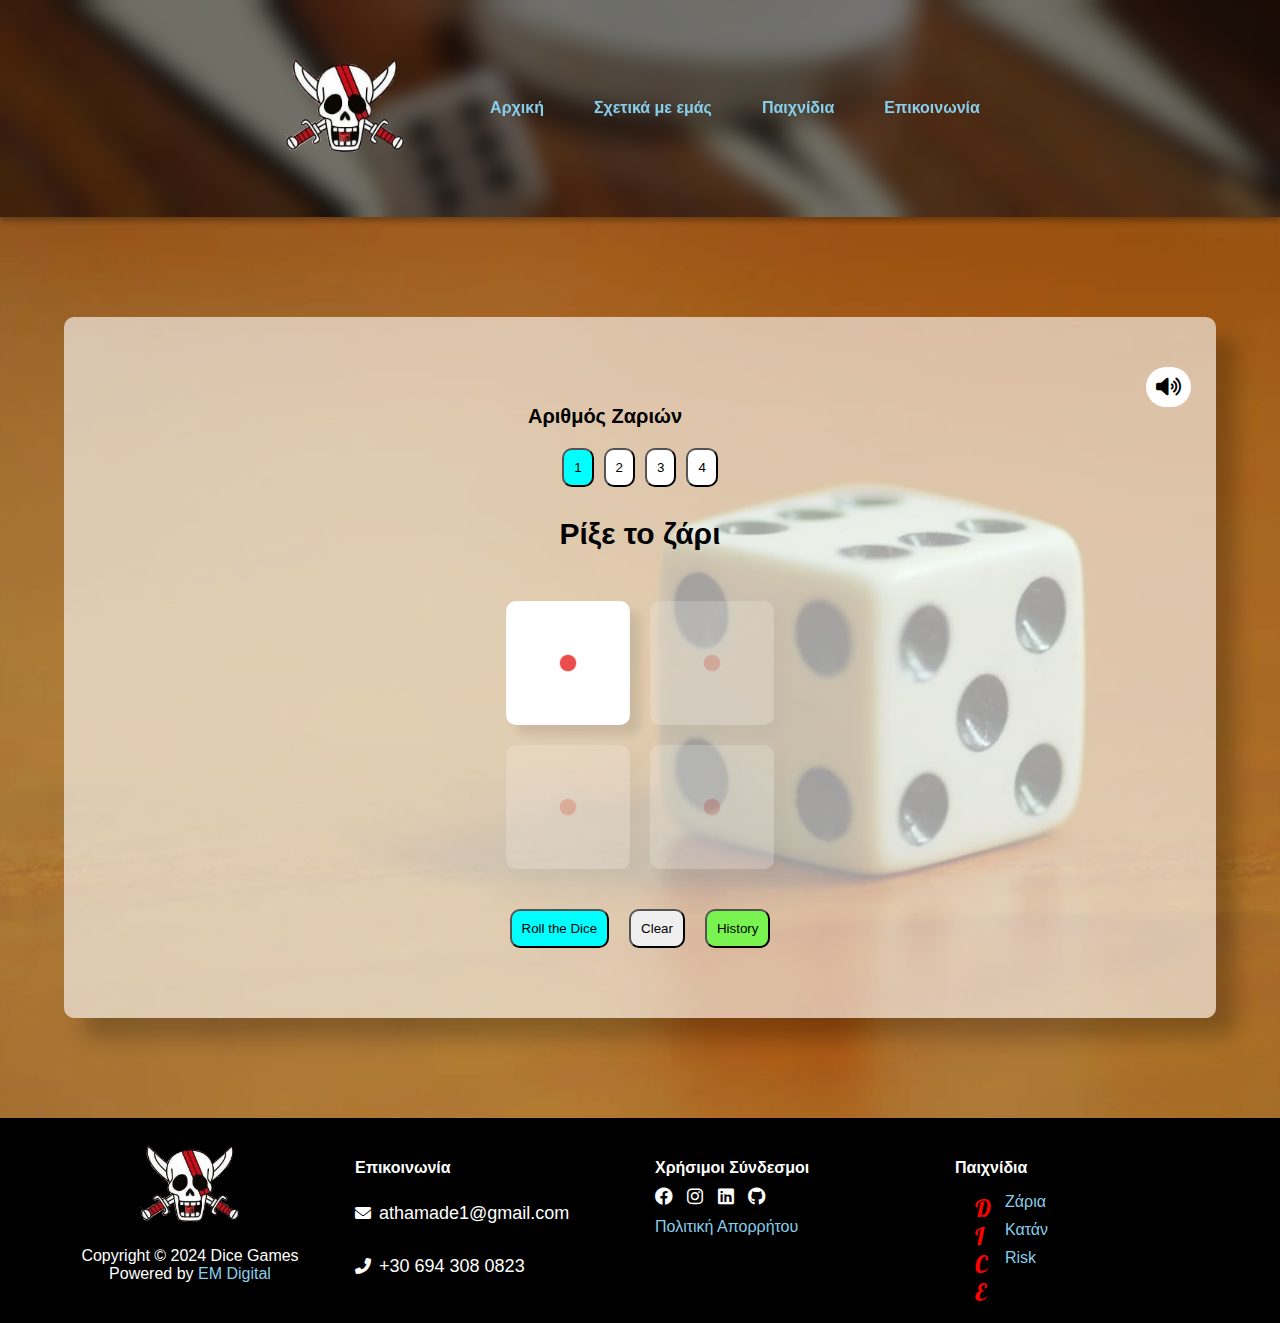
<file: pages/zaria.html>
<!DOCTYPE html>
<html lang="en">
<head>
        <!-- Google Tag Manager -->
<script>(function(w,d,s,l,i){w[l]=w[l]||[];w[l].push({'gtm.start':
new Date().getTime(),event:'gtm.js'});var f=d.getElementsByTagName(s)[0],
j=d.createElement(s),dl=l!='dataLayer'?'&l='+l:'';j.async=true;j.src=
'https://www.googletagmanager.com/gtm.js?id='+i+dl;f.parentNode.insertBefore(j,f);
})(window,document,'script','dataLayer','GTM-KDF3VM5W');</script>
<!-- End Google Tag Manager -->

<!-- Google tag (gtag.js) -->
<script async src="https://www.googletagmanager.com/gtag/js?id=G-1DFNMQFNG5"></script>
<script>
  window.dataLayer = window.dataLayer || [];
  function gtag(){dataLayer.push(arguments);}
  gtag('js', new Date());

  gtag('config', 'G-1DFNMQFNG5');
</script>


    <meta charset="UTF-8">
    <meta name="viewport" content="width=device-width, initial-scale=1.0">
    <title>Εικονικά Ζάρια Online | Dice Games</title>
    <meta name="description" content="Εικονικά Ζάρια Online. Εδώ θα βρείτε ζάρια για όλα τα επιτραπέζια παιχνίδια, Τάβλι, Monopoly κ.α.">
    <meta property="og:title" content="Εικονικά Ζάρια Online | Dice Games"/>
    <meta property="og:description" content="Εικονικά Ζάρια Online. Εδώ θα βρείτε ζάρια για όλα τα επιτραπέζια παιχνίδια, Τάβλι, Monopoly κ.α"/>
    <meta property="og:image" content="images/wallpapers/2dices-wallpaper.webp"/>
    <meta property="og:url" content="https://www.zaria.gr/pages/zaria.html"/>
    <meta property="og:type" content="website"/>

    <!--FAVICON STARTS HERE-->
    <link rel="icon" href="../images/logo.pirate.jpeg" type="image/png">
    <!--FAVICON ENDS HERE-->
     <!-- Εισαγωγή της γραμματοσειράς Lobster από το Google Fonts -->
    <link href="https://fonts.googleapis.com/css2?family=Lobster&display=swap" rel="stylesheet">
    <link rel="stylesheet" href="../styles/zaria.css">
    <link rel="stylesheet" href="https://cdnjs.cloudflare.com/ajax/libs/font-awesome/6.0.0-beta3/css/all.min.css">
</head>

<body>
        <!-- Google Tag Manager (noscript) -->
<noscript><iframe src="https://www.googletagmanager.com/ns.html?id=GTM-KDF3VM5W"
height="0" width="0" style="display:none;visibility:hidden"></iframe></noscript>
<!-- End Google Tag Manager (noscript) -->

    <!-- Header menu starts here -->
    <header>
        
        <div class="header-container">

            <div class="logo-container">
                <a href="../index.html">
                    <img class="imglogo" src="../images/logo.pirate.transparent.png" alt=" pirate's skull with dice">
                </a>
            </div>
            
            <div class="nav-container">
                <nav class="nav-list">
                    <ul>
                        <li><a href="../index.html">Αρχική</a></li>
                        <li><a href="../pages/about-us.html">Σχετικά με εμάς</a></li>
                        
                        <li>
                            <a href="#">Παιχνίδια</a>
                            <ul class="submenu">
                                <li><a href="../pages/zaria.html">Ζάρια</a></li>
                                <li><a href="../pages/catan.html">Κατάν</a></li>
                                <li><a href="../pages/risk.html">Risk</a></li>
                                
                            </ul>
                        </li>

                        <li><a href="../pages/epikoinonia.html">Επικοινωνία</a></li>

                        
                    </ul>
                </nav>
            </div>
             <div class="burger">
                <span></span>
                <span></span>
                <span></span>
            </div>

        </div>
    </header>
    <!-- Header menu ends here -->


<section class="zaria-dice-section">
    <div class="main-container">
        <div class="container">

            <!--Button for sound ON and OFF starts HERE-->
            <button class="play" id="soundButton">
                <i class="fas fa-volume-up"></i>
            </button>
            <!--Button for sound ON and OFF ends HERE-->

            <br>
            <h3 class="h3-arithmos-zarion">Αριθμός Ζαριών</h3>
            <div class="container-buttons">
                <button class="btn-1-dice">1</button>
                <button class="btn-2-dice">2</button>
                <button class="btn-3-dice">3</button>
                <button class="btn-4-dice">4</button>
            </div>
            <h3 class="h3-dice-score">Ρίξε το ζάρι</h3>
            <div class="container-1-1">
                <div class="container-1-1-1">
                    <img class="img-dice" src="../images/dice-1.png" alt="dice games dice">
                    <img class="img-dice2" src="../images/dice-1.png" alt="dice games dice">
                </div>
                <div class="container-1-1-2">
                    <img class="img-dice3" src="../images/dice-1.png" alt="dice games dice">
                    <img class="img-dice4" src="../images/dice-1.png" alt="dice games dice">
                </div>
            </div>
            <div class="container-1-2">
                <button class="btn-roll-dice">Roll the Dice</button>
                <button class="btn-clear">Clear</button>
                <button class="btn-history">History</button>
                
                <!-- HISTORY POP UP MENU STARTS HERE -->
                <div class="popup-overlay"></div>
                <div class="popup">
                    <button class="close-btn">X</button>
                <ul class="history-list"></ul>
                </div>
                <!-- HISTORY POP UP MENU ENDS HERE -->
            </div>        
        </div>
        <script src="../scripts/zaria.js"></script>
    </div>
</section>


<!-- footer menu starts here -->
<footer>
    <div class="footer-container">
      <!-- Left section -->
      <div class="footer-section contact">
        <a href="../index.html">
          <img src="../images/logo.pirate.transparent.png" alt="pirate's skull eating a dice" class="footer-logo">
        </a>
        <p>Copyright © 2024 Dice Games<br>Powered by <a href="https://emdigital.gr" target="_blank">EM Digital</a></p>
        
      </div>
  
      <!-- Center section -->
      <div class="footer-section links">
          <h4>Επικοινωνία</h4>
          <div class="social-links">
              <p><i class="fas fa-envelope"></i> <a href="mailto:athamade1@gmail.com">athamade1@gmail.com</a></p>
              <p><i class="fas fa-phone-alt"></i> <a href="tel:+306943080823">+30 694 308 0823</a></p>
        </div>
        
      </div>
  
      <div class="footer-section links">
          <h4>Χρήσιμοι Σύνδεσμοι</h4>
          <div class="social-links">
            <a href="https://www.facebook.com/thanasis.mademlis.5" target="_blank"><i class="fab fa-facebook"></i></a>
            <a href="https://www.instagram.com/thanasis_asold/" target="_blank"><i class="fab fa-instagram"></i></a>
            <a href="https://www.linkedin.com/in/athanasios-mademlis/" target="_blank"><i class="fab fa-linkedin"></i></a>
            <a href="https://github.com/athamade1" target="_blank"><i class="fab fa-github"></i></a>
          </div>
          <a href="pages/privacy-policy.html">Πολιτική Απορρήτου</a>
        </div>
  
      <!-- Right section -->
      <div class="footer-section games">
        <h4>Παιχνίδια</h4>
        <ul>
          <li><a href="../pages/zaria.html">Ζάρια</a></li>
          <li><a href="../pages/catan.html">Κατάν</a></li>
          <li><a href="../pages/risk.html">Risk</a></li>
          <li><a href="#"> </a></li>
          
        </ul>
      </div>
    </div>

<!-- footer menu ends here -->

</body>

</html>
</file>
<file: style.css>
*{
    font-family: Verdana, Geneva, Tahoma, sans-serif;
}

body{
 margin: 0;
    
}

.container-1-1:hover{
  transform: translateY(-5px);
    box-shadow: 0px 6px 12px rgba(0, 0, 0, 0.15);
}

.container-1-4:hover{
  transform: translateY(-5px);
    box-shadow: 0px 6px 12px rgba(0, 0, 0, 0.15);
}

.container-1-6:hover{
  transform: translateY(-5px);
    box-shadow: 0px 6px 12px rgba(0, 0, 0, 0.15);
}

.main-container{
    padding: 50px 0 100px 0;
    background-image: url('images/wallpapers/tavli-wallpaper-1.webp');
    background-position: center center;
    background-repeat: no-repeat;
    background-size: cover;
}


/* ------------------------- header starts here-------------------------*/
header {
    /* background-color: #4CAF50; */
    background-image: url('images/wallpapers/tavli-wallpaper-2.webp');
    background-position: center center;
    background-repeat: no-repeat;
    background-size: cover;
    padding: 50px 0 50px 0;

    position: relative; /* Αυτό είναι απαραίτητο για να τοποθετηθεί σωστά το overlay */
    z-index: 1; /* Βεβαιώσου ότι το header είναι πάνω από το overlay */
}

header::before {
    content: "";
    position: absolute;
    top: 0;
    left: 0;
    width: 100%;
    height: 100%;
    background: rgba(0, 0, 0, 0.5); /* Μαύρο overlay με 50% διαφάνεια */
    backdrop-filter: blur(10px); /* Blur στο overlay */
    z-index: -1; /* Τοποθετεί το overlay πίσω από το περιεχόμενο του header */
    border-radius: inherit; /* Διατήρηση των border-radius του header αν υπάρχουν */
  }
  
  header {
    box-shadow: 0 4px 6px rgba(0, 0, 0, 0.3); /* Border shadow κάτω από το header */
  }

.header-container {
    display: flex;
    align-items: center;
    justify-content: center;
    max-width: 1200px;
    margin: 0 auto;
    padding: 0 20px;
    color: white;
}

.logo-container{

    width: 10%;
}

.imglogo{
    width: 100%;
}

.nav-container{
    padding-left: 50px;

}

nav ul {
    list-style-type: none;
    margin: 0;
    padding: 0;
    display: flex;
    align-items: center; 
}

nav ul li {
    margin-left: 20px;
}

nav ul li a {
    color: #87CEEB; /*  color */
    text-decoration: none;
    font-weight: bold;
    padding: 10px 15px;
    transition: background-color 0.1s ease;
}

nav ul li a:hover {
    background-color: rgba(9, 8, 8, 0.422); /* hover */
}
/* ------------------------- header ends here-------------------------*/

/*------------------------- παιχνιδια submenu starts here-------------------------*/
nav ul {
    list-style-type: none;
    margin: 0;
    padding: 0;
}

nav ul li {
    position: relative;
    display: inline-block;
}

nav ul li ul.submenu {
    display: none;
    position: absolute;
    top: 100%;
    left: 0;
    background-color: transparent; 
    padding: 0;
    margin: 0;
    list-style-type: none;
    box-shadow: 0 8px 16px rgba(0, 0, 0, 0.2);
}

nav ul li:hover ul.submenu {
    display: block;
}

nav ul li ul.submenu li {
    display: block;
}

nav ul li ul.submenu li a {
    display: block;
    padding: 8px 16px;
    text-decoration: none;
    color: white; 
}

nav ul li ul.submenu li a:hover {
    background-color: #87CEEB; 
}
/*------------------------- παιχνιδια submenu ends here-------------------------*/

.image-for-hero-section{
  width: 6%;
}

.heading-intro{
    text-align: center;
}

h1.heading-intro{
    font-size: 50px;
}

.container-1{
    margin: 0 auto;
    background-color: #ffffff9d; /* White with 50% transparency */
    padding: 50px 0 50px 0;
    width: 90%;
    border-radius: 10px;
    box-shadow: 20px 20px 20px rgba(0, 0, 0, 0.234); /* Example box shadow */

    display: flex; /* mazi me tis apo katw kentraroun ola ta items tou container*/
    justify-content: center;
    align-items: center;
    gap: 10px;
}

.container-1-1{
    padding: 20px 20px 20px 20px;
    border-radius: 10px;

}
.container-1-2{
    padding: 20px 20px 20px 20px;
    border-radius: 10px;

}
.container-1-3{
    /* padding: 20px 20px 20px 20px;
    border-radius: 10px;
    width: 200%; 
    height: auto; */
    padding: 20px 20px 20px 20px;
    border-radius: 10px;

}
.container-1-4{
    padding: 20px 20px 20px 20px;
    border-radius: 10px;

}

.container-1-5{
    padding: 20px 20px 20px 20px;
    border-radius: 10px;

}

.container-1-6{
  padding: 20px 20px 20px 20px;
  border-radius: 10px;

}

.container-titles{
    text-align: center;
}

.img-home-games{
    width: 100%;
    border-radius: 10px;
}
/* footer */
footer {
  background-color: #000;
  color: #fff;
  padding: 20px 0;
}

.footer-container {
  display: flex;
  justify-content: space-between;
  align-items: flex-start;
  max-width: 1200px;
  margin: 0 auto;
  padding: 0 20px;
}

.footer-section {
  flex: 1;
  margin: 0 15px;
}

.footer-section.contact,
.footer-section.links,
.footer-section.games {
  text-align: left;
}

.footer-section.contact {
  text-align: center;
}

.footer-logo {
  width: 100px; 
  margin: 0 auto 10px auto;
  display: block;
}

.footer-section.links .social-links {
  margin: 10px 0;
}

.footer-section.links .social-links a {
  color: #fff;
  margin-right: 10px;
  font-size: 18px;
}

.footer-section a {
  color: #87ceeb;
  text-decoration: none;
}

.footer-section a:hover {
  color: #87ceeb;
  text-decoration: underline;
}

.rate-me {
  display: block;
  margin-top: 10px;
  color: #00f;
}

.footer-section h4 {
  margin-bottom: 10px;
  font-size: 16px;
}

/* Προσαρμογή της λίστας για καλλιτεχνικά γράμματα DICE */
.footer-section.games ul {
  list-style: none; /* Αφαίρεση των κουκκίδων */
  padding: 0;
  margin-left: 20px;
}

.footer-section.games ul li {
  position: relative;
  margin-bottom: 10px;
  padding-left: 30px; /* Προσθέτουμε χώρο για τα καλλιτεχνικά γράμματα */
}

.footer-section.games ul li::before {
  content: "";
  position: absolute;
  left: 0;
  top: 0;
  font-size: 24px;
  font-family: 'Lobster', cursive; /* Καλλιτεχνική γραμματοσειρά */
  color: red; /* Κόκκινο χρώμα για τα γράμματα D, I, C, E */
}

/* Προσθήκη των γραμμάτων D, I, C, E */
.footer-section.games ul li:nth-child(1)::before {
  content: "D";
}

.footer-section.games ul li:nth-child(2)::before {
  content: "I";
}

.footer-section.games ul li:nth-child(3)::before {
  content: "C";
}

.footer-section.games ul li:nth-child(4)::before {
  content: "E";
}

.footer-section.games ul li a {
  color: #87ceeb;
  text-decoration: none;
}

.footer-section.games ul li a:hover {
  text-decoration: underline;
}

/* Ευθυγράμμιση εικονιδίου φακέλου δίπλα στο email */
.footer-section .social-links p {
  display: inline-flex;
  align-items: center;
}

.footer-section .social-links p i {
  margin-right: 8px; 
}
.burger {
  display: none;
  cursor: pointer;
  flex-direction: column;
  gap: 5px;
}

.burger span {
  width: 25px;
  height: 3px;
  background-color: white;
  border-radius: 2px;
}

/*----------------Responsive for phones code starts here-----------*/

@media only screen and (max-width: 768px) {

  .main-container {
      padding: 20px 0 50px 0;
      background-size:cover;
  }

  .image-for-hero-section{
    width: 10%;
  }

  header {
      padding: 30px 0;
  }

  .header-container {
      display: flex; 
      align-items: center; 
      justify-content: space-between; 
      max-width: 1200px;
      margin: 0 auto;
      padding: 0 30px;
      text-align: center;
  }

  .logo-container {
      width: 20%;
  }

  .nav-container {
      display: none; 
      position: absolute;
      top: 60px;
      right: 20px;
      background-color: #333;
      padding: 20px;
      border-radius: 8px;
      width: 80%;
      text-align: center;
  }

  .burger {
      display: flex; 
  }

  .nav-container.active {
      display: block; 
  }

  nav ul {
      flex-direction: column;
      align-items: center;
      width: 100%;
  }

  nav ul li {
      margin: 10px 0;
  }

  .container {
      padding: 20px 0;
      width: 100%;
      box-shadow: none;
  }

  nav ul li ul.submenu {
    position: static;
    background-color: transparent;
    display: none;
    width: 80%;
    box-shadow: none;
    margin-top: 10px;
    z-index: 1000;
}

nav ul li:hover ul.submenu {
    display: block;
}

nav ul li ul.submenu li {
    width: 100%;
}

nav ul li ul.submenu li a {
    align-items: center;
    padding: 10px;
    color: #ffffff;
}

nav ul li ul.submenu li a:hover{
    background-color: #1E90FF;
}

.main-container {
    padding: 20px 0;
    background-size: cover;
    background-position: center;
}

.container-1 {
    
    display: grid;
    grid-template-columns: 1fr 1fr; 
    gap: 10px; 
    justify-items: center;
    display: grid;
    grid-template-columns: 1fr;
    gap: 10px;
    justify-items: center;
}

.container-1-1, .container-1-2, .container-1-3, .container-1-4, .container-1-5, .container-1-6 {
    padding-right: 15%;
    width: 80%;
    box-shadow: none;
    width: 70%;
    padding-right: 8%;
}

.img-home-games {
    width: 100%;
    height: auto;
}

.container-titles {
    text-align: center;
    font-size: 20px;
}

h1.heading-intro {
    font-size: 36px;
}

button, a {
    width: 100%;
    padding: 10px;
    font-size: 16px;
}

.popup{
    width: 70%;
}

footer {
    padding: 10px 0;
}

.footer-container {
    flex-direction: column;
    align-items: center;
    text-align: center;
    padding: 0 10px;
}

.footer-section {
    margin-bottom: 20px;
    text-align: center;
    width: 100%;
    margin: 0 auto;
}

.footer-logo {
    width: 100px;
    margin: 0 auto 10px auto;
}

.footer-section.links, .footer-section.games, .footer-section.contact {
    width: 100%;
    text-align: center; 
    margin: 0 auto;
}
}

/*----------------Responsive for phones code ends here-----------*/
</file>
<file: styles/catan.css>
*{
    font-family: Verdana, Geneva, Tahoma, sans-serif;
}

body{
    margin: 0;
    /* padding:40px 0 100px 0;
    background-image: url('../images/wallpapers/catan.webp');
    background-position: center center;
    background-repeat: no-repeat;
    background-size: cover; */
}

.main-container{
    padding:20px 0 100px 0;
    background-image: url('../images/wallpapers/Catan.webp');
    background-position: center center;
    background-repeat: no-repeat;
    background-size: cover;
}

/* ------------------------- header starts here-------------------------*/
header {
    /* background-color: #4CAF50; */
    background-image: url('../images/wallpapers/tavli-wallpaper-2.webp');
    background-position: center center;
    background-repeat: no-repeat;
    background-size: cover;
    padding: 50px 0 50px 0;

    position: relative; /* Αυτό είναι απαραίτητο για να τοποθετηθεί σωστά το overlay */
    z-index: 1; /* Βεβαιώσου ότι το header είναι πάνω από το overlay */
}

header::before {
    content: "";
    position: absolute;
    top: 0;
    left: 0;
    width: 100%;
    height: 100%;
    background: rgba(0, 0, 0, 0.5); /* Μαύρο overlay με 50% διαφάνεια */
    backdrop-filter: blur(10px); /* Blur στο overlay */
    z-index: -1; /* Τοποθετεί το overlay πίσω από το περιεχόμενο του header */
    border-radius: inherit; /* Διατήρηση των border-radius του header αν υπάρχουν */
  }
  
  header {
    box-shadow: 0 4px 6px rgba(0, 0, 0, 0.3); /* Border shadow κάτω από το header */
  }

.header-container {
    display: flex;
    align-items: center;
    justify-content: center;
    max-width: 1200px;
    margin: 0 auto;
    padding: 0 20px;
    color: white;
}

.logo-container{

    width: 10%;
}

.imglogo{
    width: 100%;
}

.nav-container{
    padding-left: 50px;

}

nav ul {
    list-style-type: none;
    margin: 0;
    padding: 0;
    display: flex;
    align-items: center; 
}

nav ul li {
    margin-left: 20px;
}

nav ul li a {
    color: #87CEEB; /*  color */
    text-decoration: none;
    font-weight: bold;
    padding: 10px 15px;
    transition: background-color 0.1s ease;
}

nav ul li a:hover {
    background-color: rgba(9, 8, 8, 0.422); /* hover */
}
/* ------------------------- header ends here-------------------------*/


/*------------------------- παιχνιδια submenu starts here-------------------------*/
nav ul {
    list-style-type: none;
    margin: 0;
    padding: 0;
}

nav ul li {
    position: relative;
    display: inline-block;
}

nav ul li ul.submenu {
    display: none;
    position: absolute;
    top: 100%;
    left: 0;
    background-color: transparent; 
    padding: 0;
    margin: 0;
    list-style-type: none;
    box-shadow: 0 8px 16px rgba(0, 0, 0, 0.2);
}

nav ul li:hover ul.submenu {
    display: block;
}

nav ul li ul.submenu li {
    display: block;
}

nav ul li ul.submenu li a {
    display: block;
    padding: 8px 16px;
    text-decoration: none;
    color: white; 
}

nav ul li ul.submenu li a:hover {
    background-color: #87CEEB; /* Μπορείς να αλλάξεις το χρώμα αν θες */
}
/*------------------------- παιχνιδια submenu ends here-------------------------*/


.heading-intro{
    text-align: center;
}

h1.heading-intro{
    font-size: 50px;
}

.container{
    margin: 0 auto;
    background-color: #ffffff9d; /* White with 50% transparency */
    padding: 50px 0 50px 0;
    width: 90%;
    border-radius: 10px;
    box-shadow: 20px 20px 20px rgba(0, 0, 0, 0.234); /* Example box shadow */
    background-color: rgba(255, 255, 0, 0.5);
    /* display: flex;
    justify-content: center;
    align-items: center; */

}

.container-1-1{
    padding: 20px 0 20px 0;

    display: flex;
    justify-content: center;
    align-items: center;
    gap: 20px;

}

.container-1-2{
    padding: 20px 0 20px 0;

    display: flex;
    justify-content: center;
    align-items: center;
    gap: 20px;
}

.img-dice-1, .img-dice-2,.img-dice-3{
    width: 10%;
    border-radius: 10px;
    box-shadow: 10px 10px 10px rgba(0, 0, 0, 0.095); /* Example box shadow */

}


.h3-dice-score, .h3-dice-score-pirates{
    text-align: center;
    font-size: 30px;
}

.btn-roll-dice{
    background-color: aqua;
    padding: 10px 10px 10px 10px;
    border-radius: 10px;
    transition: background-color 0.5s ease; /* Add this line for the transition */
}
.btn-roll-dice:hover{
    background-color: blueviolet;
    
}


/* -------------------SOUND BUTTON STARTS HERE------------------- */
.play {
    padding: 10px;
    margin-right: 25px;
    border-radius: 50px;
    border: none;
    cursor: pointer;
    transition: background-color 0.5s ease;
    float: right; /* Aligns the button to the right */
    background-color: white; /* Initial background color */
    color: black; /* Icon color */
}

.play .fas {
    font-size: 20px;
}

.play.muted {
    background-color: red; /* Background color when muted (button is active) */
    color: white; /* Icon color when muted */
}
/* -------------------SOUND BUTTON ENDS HERE------------------- */

.btn-clear{
    padding: 10px 10px 10px 10px;
    border-radius: 10px;
    transition: background-color 0.5s ease; /* Add this line for the transition */
}
.btn-clear:hover{
    background-color: red;
}
.btn-history{
    padding: 10px 10px 10px 10px;
    border-radius: 10px;
    background-color: rgb(120, 243, 80);
    transition: background-color 0.5s ease; /* Add this line for the transition */
}

.btn-history:hover{
    background-color: rgb(193, 220, 88);
}

.popup-overlay {
    display: none;
    position: fixed;
    top: 0;
    left: 0;
    width: 100%;
    height: 100%;
    background: rgba(0, 0, 0, 0.5);
    z-index: 1000;
}

.popup {
    display: none;
    position: fixed;
    top: 50%;
    left: 50%;
    transform: translate(-50%, -50%);
    background: white;
    padding: 20px;
    border-radius: 5px;
    box-shadow: 0 0 10px rgba(0, 0, 0, 0.1);
    z-index: 1001;
}

.popup .close-btn {
    position: absolute;
    top: 10px;
    right: 10px;
    background: none;
    border: none;
    font-size: 16px;
    cursor: pointer;
}



/* footer */
footer {
  background-color: #000;
  color: #fff;
  padding: 20px 0;
}

.footer-container {
  display: flex;
  justify-content: space-between;
  align-items: flex-start;
  max-width: 1200px;
  margin: 0 auto;
  padding: 0 20px;
}

.footer-section {
  flex: 1;
  margin: 0 15px;
}

.footer-section.contact,
.footer-section.links,
.footer-section.games {
  text-align: left;
}

.footer-section.contact {
  text-align: center;
}

.footer-logo {
  width: 100px; 
  margin: 0 auto 10px auto;
  display: block;
}

.footer-section.links .social-links {
  margin: 10px 0;
}

.footer-section.links .social-links a {
  color: #fff;
  margin-right: 10px;
  font-size: 18px;
}

.footer-section a {
  color: #87ceeb;
  text-decoration: none;
}

.footer-section a:hover {
  color: #87ceeb;
  text-decoration: underline;
}

.rate-me {
  display: block;
  margin-top: 10px;
  color: #00f;
}

.footer-section h4 {
  margin-bottom: 10px;
  font-size: 16px;
}

/* Προσαρμογή της λίστας για καλλιτεχνικά γράμματα DICE */
.footer-section.games ul {
  list-style: none; /* Αφαίρεση των κουκκίδων */
  padding: 0;
  margin-left: 20px;
}

.footer-section.games ul li {
  position: relative;
  margin-bottom: 10px;
  padding-left: 30px; /* Προσθέτουμε χώρο για τα καλλιτεχνικά γράμματα */
}

.footer-section.games ul li::before {
  content: "";
  position: absolute;
  left: 0;
  top: 0;
  font-size: 24px;
  font-family: 'Lobster', cursive; /* Καλλιτεχνική γραμματοσειρά */
  color: red; /* Κόκκινο χρώμα για τα γράμματα D, I, C, E */
}

/* Προσθήκη των γραμμάτων D, I, C, E */
.footer-section.games ul li:nth-child(1)::before {
  content: "D";
}

.footer-section.games ul li:nth-child(2)::before {
  content: "I";
}

.footer-section.games ul li:nth-child(3)::before {
  content: "C";
}

.footer-section.games ul li:nth-child(4)::before {
  content: "E";
}

.footer-section.games ul li a {
  color: #87ceeb;
  text-decoration: none;
}

.footer-section.games ul li a:hover {
  text-decoration: underline;
}

/* Ευθυγράμμιση εικονιδίου φακέλου δίπλα στο email */
.footer-section .social-links p {
  display: inline-flex;
  align-items: center;
}

.footer-section .social-links p i {
  margin-right: 8px; 
}
.burger {
    display: none;
    cursor: pointer;
    flex-direction: column;
    gap: 5px;
}

.burger span {
    width: 25px;
    height: 3px;
    background-color: white;
    border-radius: 2px;
}


 /*----------------Responsive for phones code starts here-----------*/

@media only screen and (max-width: 768px) {

    .main-container {
        padding: 20px 0 50px 0;
        background-size:cover;
    }

    header {
        padding: 30px 0;
    }

    .header-container {
        display: flex; 
        align-items: center; 
        justify-content: space-between; 
        max-width: 1200px;
        margin: 0 auto;
        padding: 0 30px;
        text-align: center;
    }

    .logo-container {
        width: 25%;
    }

    .nav-container {
        display: none; 
        position: absolute;
        top: 60px;
        right: 20px;
        background-color: #333;
        padding: 20px;
        border-radius: 8px;
        width: 80%;
        text-align: center;
    }

    .burger {
        display: flex; 
    }

    .nav-container.active {
        display: block; 
    }

    nav ul {
        flex-direction: column;
        align-items: center;
        width: 100%;
    }

    nav ul li {
        margin: 10px 0;
    }

    .container {
        padding: 20px 0;
        width: 100%;
        box-shadow: none;
    }

    .container-1-1,
    .container-1-2 {
        flex-direction: normal;
        gap: 10px;
    }

    .img-dice-1, .img-dice-2, .img-dice-3 {
        width: 20%;
    }

    .h3-dice-score, .h3-dice-score-pirates {
        font-size: 20px;
    }

    .h3-dice-score{
        text-align: center;
        padding-left: 15%;
    }

    .btn-roll-dice, .btn-clear, .btn-history {
        padding: 8px 15px;
        font-size: 14px;
    }

    footer {
        padding: 10px 0;
    }

    .footer-container {
        flex-direction: column;
        align-items: center;
        text-align: center;
        padding: 0 10px;
    }

    .footer-section {
        margin-bottom: 20px;
        text-align: center;
        width: 100%;
        margin: 0 auto;
    }

    .footer-logo {
        width: 100px;
        margin: 0 auto 10px auto;
    }

    .footer-section.links, .footer-section.games, .footer-section.contact {
        width: 100%;
        text-align: center; 
        margin: 0 auto;
    }

    nav ul li ul.submenu {
        position: static;
        background-color: transparent;
        display: none;
        width: 80%;
        box-shadow: none;
        margin-top: 10px;
        z-index: 1000;
    }

    nav ul li:hover ul.submenu {
        display: block;
    }

    nav ul li ul.submenu li {
        width: 100%;
    }

    nav ul li ul.submenu li a {
        align-items: center;
        padding: 10px;
        color: #ffffff;
    }

    nav ul li ul.submenu li a:hover{
        background-color: #1E90FF;
    }

    .popup{
        width: 75%;
    }
   
}

/*----------------Responsive for phones code ends here-----------*/
</file>
<file: styles/epikoinonia.css>
*{
    font-family: Verdana, Geneva, Tahoma, sans-serif;
}

body{
    padding: 0;
    margin: 0;
    background-image: url('../images/wallpapers/tavli-wallpaper-1.webp');
    background-position: center center;
    background-repeat: no-repeat;
    background-size: cover;
}

/* ------------------------- header starts here-------------------------*/
header {
    width: 100%;
    padding: 50px 0;
    background-image: url('../images/wallpapers/tavli-wallpaper-2.webp');
    background-position: center center;
    background-repeat: no-repeat;
    background-size: cover;
    position: relative; /* Αυτό είναι απαραίτητο για να τοποθετηθεί σωστά το overlay */
    z-index: 1; /* Βεβαιώσου ότι το header είναι πάνω από το overlay */
    box-shadow: 0 4px 6px rgba(0, 0, 0, 0.3);
}

header::before {
    content: "";
    position: absolute;
    top: 0;
    left: 0;
    width: 100%;
    height: 100%;
    background: rgba(0, 0, 0, 0.5); /* Μαύρο overlay με 50% διαφάνεια */
    backdrop-filter: blur(10px); /* Blur στο overlay */
    z-index: -1; /* Τοποθετεί το overlay πίσω από το περιεχόμενο του header */
    border-radius: inherit; /* Διατήρηση των border-radius του header αν υπάρχουν */
  }
  
  header {
    box-shadow: 0 4px 6px rgba(0, 0, 0, 0.3); /* Border shadow κάτω από το header */
  }

.header-container {
    display: flex;
    align-items: center;
    justify-content: center;
    max-width: 1200px;
    margin: 0 auto;
    padding: 0 20px;
    color: white;
}

.logo-container{

    width: 10%;
}

.imglogo{
    width: 100%;
}

.nav-container{
    padding-left: 50px;

}

nav ul {
    list-style-type: none;
    margin: 0;
    padding: 0;
    display: flex;
    align-items: center; 
}

nav ul li {
    margin-left: 20px;
}

nav ul li a {
    color: #87CEEB; /*  color */
    text-decoration: none;
    font-weight: bold;
    padding: 10px 15px;
    transition: background-color 0.1s ease;
}

header nav ul li a:hover {
  background-color: rgba(9, 8, 8, 0.422); /* hover */
}
/* ------------------------- header ends here-------------------------*/


/*------------------------- παιχνιδια submenu starts here-------------------------*/
nav ul {
    list-style-type: none;
    margin: 0;
    padding: 0;
}

nav ul li {
    position: relative;
    display: inline-block;
}

nav ul li ul.submenu {
    display: none;
    position: absolute;
    top: 100%;
    left: 0;
    background-color: transparent; 
    padding: 0;
    margin: 0;
    list-style-type: none;
    box-shadow: 0 8px 16px rgba(0, 0, 0, 0.2);
}

nav ul li:hover ul.submenu {
    display: block;
}

nav ul li ul.submenu li {
    display: block;
}

nav ul li ul.submenu li a {
    display: block;
    padding: 8px 16px;
    text-decoration: none;
    color: white; 
}

nav ul li ul.submenu li a:hover {
    background-color: #87CEEB; 
}
/*------------------------- παιχνιδια submenu ends here-------------------------*/


/* ------------------------ body starts here -----------------------------------*/


.heading-intro-info{
    text-align: center;
}

.heading-intro-info{
    font-size: 50px;
}

.contact-container-gen{
    margin: 0 auto;
    background-color: #ffffff6d; /* White with 50% transparency */
    padding: 50px 0 40px 0;
    width: 60%;
    margin-bottom: 30px; /* Adjusts the bottom margin, reducing space below the container */
    border-radius: 10px;
    box-shadow: 20px 20px 20px rgba(0, 0, 0, 0.234); /* Example box shadow */

    display: flex; /* mazi me tis apo katw kentraroun ola ta items tou container*/
    justify-content: center;
    align-items: flex-start; /* Aligns child containers at the top */
    gap: 40px;
}

.contact-container-1 {
    padding: 20px 20px 20px 20px;
    border-radius: 10px;
    background-color: rgba(255, 228, 196, 0.590);
    
}

 .contact-info ul, .links ul {
    list-style-type: none; /* Removes bullets */
    padding: 0;            /* Removes default padding */
    margin: 0;             /* Removes default margin */
    text-decoration: none;
    display: flex;         /* Makes list items display inline */
    flex-direction: column; /*displays items as a column*/
    align-items: flex-start; /* Aligns icons and text to the left */
    margin-bottom: 10px;   /* Adds some spacing between list items */
 }
    
    
  .contact-info li, .links li {
      display: flex;
      align-items: center; /* Vertically aligns the icon with the text */
      margin-bottom: 10px; /* Adds space between the list items */
  }


/* Styling for the links and icons */
.contact-info a, .links a {
    color: black;
    text-decoration: none;
    margin-left: 8px; /* Adds space between the icon and the link text */
    flex-grow: 1;     /* Ensures the text fills available space */
}

.contact-info a:hover, .links a:hover, .more-info a:hover {
    text-decoration: underline;
}


.contact-info i, .links i {
    margin-right: 8px; /* Adds space between the icon and the link text */
    min-width: 20px;    /* Ensures icons are the same width to align text */
    text-align: center; /* Centers the icon horizontally */
}


.contact-container-2 {
    padding: 20px 60px 20px 60px;
    border-radius: 10px;
    background-color:  rgba(255, 228, 196, 0.590);
    margin-bottom: 80px;

}


.more-info a {
    color: black;
    text-decoration: none;
    margin-left: 8px; /* Adds space between the icon and the link text */  

}

/* ------------------------------ body ends here ------------------------------*/

/* footer */
footer {
  background-color: #000;
  color: #fff;
  padding: 20px 0;
}

.footer-container {
  display: flex;
  justify-content: space-between;
  align-items: flex-start;
  max-width: 1200px;
  margin: 0 auto;
  padding: 0 20px;
}

.footer-section {
  flex: 1;
  margin: 0 15px;
}

.footer-section.contact,
.footer-section.links,
.footer-section.games {
  text-align: left;
}

.footer-section.contact {
  text-align: center;
}

.footer-logo {
  width: 100px; 
  margin: 0 auto 10px auto;
  display: block;
}

.footer-section.links .social-links {
  margin: 10px 0;
}

.footer-section.links .social-links a {
  color: #fff;
  margin-right: 10px;
  font-size: 18px;
}

.footer-section a {
  color: #87ceeb;
  text-decoration: none;
}

.footer-section a:hover {
  color: #87ceeb;
  text-decoration: underline;
}

.rate-me {
  display: block;
  margin-top: 10px;
  color: #00f;
}

.footer-section h4 {
  margin-bottom: 10px;
  font-size: 16px;
}

/* Προσαρμογή της λίστας για καλλιτεχνικά γράμματα DICE */
.footer-section.games ul {
  list-style: none; /* Αφαίρεση των κουκκίδων */
  padding: 0;
  margin-left: 20px;
}

.footer-section.games ul li {
  position: relative;
  margin-bottom: 10px;
  padding-left: 30px; /* Προσθέτουμε χώρο για τα καλλιτεχνικά γράμματα */
}

.footer-section.games ul li::before {
  content: "";
  position: absolute;
  left: 0;
  top: 0;
  font-size: 24px;
  font-family: 'Lobster', cursive; /* Καλλιτεχνική γραμματοσειρά */
  color: red; /* Κόκκινο χρώμα για τα γράμματα D, I, C, E */
}

/* Προσθήκη των γραμμάτων D, I, C, E */
.footer-section.games ul li:nth-child(1)::before {
  content: "D";
}

.footer-section.games ul li:nth-child(2)::before {
  content: "I";
}

.footer-section.games ul li:nth-child(3)::before {
  content: "C";
}

.footer-section.games ul li:nth-child(4)::before {
  content: "E";
}

.footer-section.games ul li a {
  color: #87ceeb;
  text-decoration: none;
}

.footer-section.games ul li a:hover {
  text-decoration: underline;
}

/* Ευθυγράμμιση εικονιδίου φακέλου δίπλα στο email */
.footer-section .social-links p {
  display: inline-flex;
  align-items: center;
}

.footer-section .social-links p i {
  margin-right: 8px; 
}
.burger {
    display: none;
    cursor: pointer;
    flex-direction: column;
    gap: 5px;
}

.burger span {
    width: 25px;
    height: 3px;
    background-color: white;
    border-radius: 2px;
}

/*----------------Responsive for phones code starts here-----------*/

@media (max-width: 768px) {

    .main-container {
        padding: 20px 0 50px 0;
        background-size:cover;
    }
  
    .image-for-hero-section{
      width: 10%;
    }
  
    header {
        padding: 30px 0;
    }
  
    .header-container {
        display: flex; 
        align-items: center; 
        justify-content: space-between; 
        max-width: 1200px;
        margin: 0 auto;
        padding: 0 30px;
        text-align: center;
    }
  
    .logo-container {
        width: 20%;
    }
  
    .nav-container {
        display: none; 
        position: absolute;
        top: 60px;
        right: 20px;
        background-color: #333;
        padding: 20px;
        border-radius: 8px;
        width: 80%;
        text-align: center;
    }
  
    .burger {
        display: flex; 
    }
  
    .nav-container.active {
        display: block; 
    }
  
    nav ul {
        flex-direction: column;
        align-items: center;
        width: 100%;
    }
  
    nav ul li {
        margin: 10px 0;
    }
  
    .container {
        padding: 20px 0;
        width: 100%;
        box-shadow: none;
    }
  
    nav ul li ul.submenu {
      position: static;
      background-color: transparent;
      display: none;
      width: 80%;
      box-shadow: none;
      margin-top: 10px;
      z-index: 1000;
  }
  
  nav ul li:hover ul.submenu {
      display: block;
  }
  
  nav ul li ul.submenu li {
      width: 100%;
  }
  
  nav ul li ul.submenu li a {
      align-items: center;
      padding: 10px;
      color: #ffffff;
  }
  
  nav ul li ul.submenu li a:hover{
      background-color: #1E90FF;
  }    

  .popup{
    width: 70%;
}

footer {
    padding: 10px 0;
}

.footer-container {
    flex-direction: column;
    align-items: center;
    text-align: center;
    padding: 0 10px;
}

.footer-section {
    margin-bottom: 20px;
    text-align: center;
    width: 100%;
    margin: 0 auto;
}

.footer-logo {
    width: 100px;
    margin: 0 auto 10px auto;
}

.footer-section.links, .footer-section.games, .footer-section.contact {
    width: 100%;
    text-align: center; 
    margin: 0 auto;
}
.contact-container-gen {
  width: 90%;
  padding: 20px 0;
  gap: 20px;
  display: flex;
  flex-direction: column;
}

.contact-container-1, .contact-container-2 {
  margin-left: 10%;
  text-align: center;
  width: 80%;
  padding: 10px 0px;
}

.heading-intro-info {
  font-size: 30px;
}

.contact-info ul, .links ul {
  flex-direction: column;
  align-items: flex-start;
}

.contact-info li, .links li {
  font-size: 14px;
  margin-bottom: 5px;
}

.contact-info a, .links a {
  font-size: 14px;
  margin-left: 5px;
}
}

/*----------------Responsive for phones code ends here-----------*/
</file>
<file: styles/privacy-policy.css>
*{
    font-family: Verdana, Geneva, Tahoma, sans-serif;
}

body{
 margin: 0;
 background-color: #eeeeee;
    
}

.container-1-1:hover{
  transform: translateY(-5px);
    box-shadow: 0px 6px 12px rgba(0, 0, 0, 0.15);
}

.container-1-4:hover{
  transform: translateY(-5px);
    box-shadow: 0px 6px 12px rgba(0, 0, 0, 0.15);
}

.container-1-6:hover{
  transform: translateY(-5px);
    box-shadow: 0px 6px 12px rgba(0, 0, 0, 0.15);
}

.main-container{
    padding: 50px 0 100px 0;
    /* background-image: url('../images/wallpapers/tavli-wallpaper-1.webp'); */
    background-position: center center;
    background-repeat: no-repeat;
    background-size: cover;
}


/* ------------------------- header starts here-------------------------*/
header {
    /* background-color: #4CAF50; */
    background-image: url('../images/wallpapers/tavli-wallpaper-2.webp');
    background-position: center center;
    background-repeat: no-repeat;
    background-size: cover;
    padding: 50px 0 50px 0;

    position: relative; /* Αυτό είναι απαραίτητο για να τοποθετηθεί σωστά το overlay */
    z-index: 1; /* Βεβαιώσου ότι το header είναι πάνω από το overlay */
}

header::before {
    content: "";
    position: absolute;
    top: 0;
    left: 0;
    width: 100%;
    height: 100%;
    background: rgba(0, 0, 0, 0.5); /* Μαύρο overlay με 50% διαφάνεια */
    backdrop-filter: blur(10px); /* Blur στο overlay */
    z-index: -1; /* Τοποθετεί το overlay πίσω από το περιεχόμενο του header */
    border-radius: inherit; /* Διατήρηση των border-radius του header αν υπάρχουν */
  }
  
  header {
    box-shadow: 0 4px 6px rgba(0, 0, 0, 0.3); /* Border shadow κάτω από το header */
  }

.header-container {
    display: flex;
    align-items: center;
    justify-content: center;
    max-width: 1200px;
    margin: 0 auto;
    padding: 0 20px;
    color: white;
}

.logo-container{

    width: 10%;
}

.imglogo{
    width: 100%;
}

.nav-container{
    padding-left: 50px;

}

nav ul {
    list-style-type: none;
    margin: 0;
    padding: 0;
    display: flex;
    align-items: center; 
}

nav ul li {
    margin-left: 20px;
}

nav ul li a {
    color: #87CEEB; /*  color */
    text-decoration: none;
    font-weight: bold;
    padding: 10px 15px;
    transition: background-color 0.1s ease;
}

nav ul li a:hover {
    background-color: rgba(9, 8, 8, 0.422); /* hover */
}
/* ------------------------- header ends here-------------------------*/

/*------------------------- παιχνιδια submenu starts here-------------------------*/
nav ul {
    list-style-type: none;
    margin: 0;
    padding: 0;
}

nav ul li {
    position: relative;
    display: inline-block;
}

nav ul li ul.submenu {
    display: none;
    position: absolute;
    top: 100%;
    left: 0;
    background-color: transparent; 
    padding: 0;
    margin: 0;
    list-style-type: none;
    box-shadow: 0 8px 16px rgba(0, 0, 0, 0.2);
}

nav ul li:hover ul.submenu {
    display: block;
}

nav ul li ul.submenu li {
    display: block;
}

nav ul li ul.submenu li a {
    display: block;
    padding: 8px 16px;
    text-decoration: none;
    color: white;
}

nav ul li ul.submenu li a:hover {
    background-color: #87CEEB; /* Μπορείς να αλλάξεις το χρώμα αν θες */
}
/*------------------------- παιχνιδια submenu ends here-------------------------*/

.image-for-hero-section{
  width: 6%;
}

.heading-intro{
    text-align: center;
    font-size: 35px;
}

h1.heading-intro{
    font-size: 50px;
}

.container-policy{
    margin: 0 auto;
    width: 60%;
    padding-bottom: 50px;
    /* background-color: red; */
}

.h3-policy{
    font-size: 30px;
}

.p-policy{
    font-size: 20px;
}

.container-1{
    margin: 0 auto;
    background-color: #ffffff9d; /* White with 50% transparency */
    padding: 50px 0 50px 0;
    width: 90%;
    border-radius: 10px;
    box-shadow: 20px 20px 20px rgba(0, 0, 0, 0.234); /* Example box shadow */

    display: flex; /* mazi me tis apo katw kentraroun ola ta items tou container*/
    justify-content: center;
    align-items: center;
    gap: 10px;
}

.container-1-1{
    padding: 20px 20px 20px 20px;
    border-radius: 10px;

}
.container-1-2{
    padding: 20px 20px 20px 20px;
    border-radius: 10px;

}
.container-1-3{
    /* padding: 20px 20px 20px 20px;
    border-radius: 10px;
    width: 200%; 
    height: auto; */
    padding: 20px 20px 20px 20px;
    border-radius: 10px;

}
.container-1-4{
    padding: 20px 20px 20px 20px;
    border-radius: 10px;

}

.container-1-5{
    padding: 20px 20px 20px 20px;
    border-radius: 10px;

}

.container-1-6{
  padding: 20px 20px 20px 20px;
  border-radius: 10px;

}

.container-titles{
    text-align: center;
}

.img-home-games{
    width: 100%;
    border-radius: 10px;
}
/* footer */
footer {
  background-color: #000;
  color: #fff;
  padding: 20px 0;
}

.footer-container {
  display: flex;
  justify-content: space-between;
  align-items: flex-start;
  max-width: 1200px;
  margin: 0 auto;
  padding: 0 20px;
}

.footer-section {
  flex: 1;
  margin: 0 15px;
}

.footer-section.contact,
.footer-section.links,
.footer-section.games {
  text-align: left;
}

.footer-section.contact {
  text-align: center;
}

.footer-logo {
  width: 100px; 
  margin: 0 auto 10px auto;
  display: block;
}

.footer-section.links .social-links {
  margin: 10px 0;
}

.footer-section.links .social-links a {
  color: #fff;
  margin-right: 10px;
  font-size: 18px;
}

.footer-section a {
  color: #87ceeb;
  text-decoration: none;
}

.footer-section a:hover {
  color: #87ceeb;
  text-decoration: underline;
}

.rate-me {
  display: block;
  margin-top: 10px;
  color: #00f;
}

.footer-section h4 {
  margin-bottom: 10px;
  font-size: 16px;
}

/* Προσαρμογή της λίστας για καλλιτεχνικά γράμματα DICE */
.footer-section.games ul {
  list-style: none; /* Αφαίρεση των κουκκίδων */
  padding: 0;
  margin-left: 20px;
}

.footer-section.games ul li {
  position: relative;
  margin-bottom: 10px;
  padding-left: 30px; /* Προσθέτουμε χώρο για τα καλλιτεχνικά γράμματα */
}

.footer-section.games ul li::before {
  content: "";
  position: absolute;
  left: 0;
  top: 0;
  font-size: 24px;
  font-family: 'Lobster', cursive; /* Καλλιτεχνική γραμματοσειρά */
  color: red; /* Κόκκινο χρώμα για τα γράμματα D, I, C, E */
}

/* Προσθήκη των γραμμάτων D, I, C, E */
.footer-section.games ul li:nth-child(1)::before {
  content: "D";
}

.footer-section.games ul li:nth-child(2)::before {
  content: "I";
}

.footer-section.games ul li:nth-child(3)::before {
  content: "C";
}

.footer-section.games ul li:nth-child(4)::before {
  content: "E";
}

.footer-section.games ul li a {
  color: #87ceeb;
  text-decoration: none;
}

.footer-section.games ul li a:hover {
  text-decoration: underline;
}

/* Ευθυγράμμιση εικονιδίου φακέλου δίπλα στο email */
.footer-section .social-links p {
  display: inline-flex;
  align-items: center;
}

.footer-section .social-links p i {
  margin-right: 8px; 
}
.burger {
  display: none;
  cursor: pointer;
  flex-direction: column;
  gap: 5px;
}

.burger span {
  width: 25px;
  height: 3px;
  background-color: white;
  border-radius: 2px;
}

/*----------------Responsive for phones code starts here-----------*/

@media only screen and (max-width: 768px) {
  .container-policy{
    width: 80%
  }

  .image-for-hero-section{
    width: 10%;
    }
    
    .container-1 {
    display: flex;
    flex-wrap: wrap;
    justify-content: space-between;
    align-items: center;
    gap: 10px;
    padding: 10px;
    }
    
    .container-1 div {
    flex: 1 1 calc(50% - 20px);
    text-align: center;
    font-size: 22px;
    padding: 10px;
    background-color: #f0f0f0;
    border-radius: 10px;
    box-shadow: 0 4px 6px rgba(0, 0, 0, 0.1);
    margin: 10px;
    }
    
    .container-1-1,
    .container-1-2,
    .container-1-3,
    .container-1-4,
    .container-1-5,
    .container-1-6 {
    font-size: 24px;
    }

  .h3-policy{
    text-align: center;
    font-size: 25px;
  }

  .p-policy{
    text-align: center;
    font-size: 20px;
  }

  .main-container {
      padding: 20px 0 50px 0;
      background-size:cover;
  }

  header {
      padding: 30px 0;
  }

  .header-container {
      display: flex; 
      align-items: center; 
      justify-content: space-between; 
      max-width: 1200px;
      margin: 0 auto;
      padding: 0 30px;
      text-align: center;
  }

  .logo-container {
      width: 25%;
  }

  .nav-container {
      display: none; 
      position: absolute;
      top: 60px;
      right: 20px;
      background-color: #333;
      padding: 20px;
      border-radius: 8px;
      width: 80%;
      text-align: center;
  }

  .burger {
      display: flex; 
  }

  .nav-container.active {
      display: block; 
  }

  nav ul {
      flex-direction: column;
      align-items: center;
      width: 100%;
  }

  nav ul li {
      margin: 10px 0;
  }

  .container {
      padding: 20px 0;
      width: 100%;
      box-shadow: none;
  }

  nav ul li ul.submenu {
    position: static;
    background-color: transparent;
    display: none;
    width: 80%;
    box-shadow: none;
    margin-top: 10px;
    z-index: 1000;
}

nav ul li:hover ul.submenu {
    display: block;
}

nav ul li ul.submenu li {
    width: 100%;
}

nav ul li ul.submenu li a {
    align-items: center;
    padding: 10px;
    color: #ffffff;
}

nav ul li ul.submenu li a:hover{
    background-color: #1E90FF;
}

.popup{
    width: 70%;
}

footer {
    padding: 10px 0;
}

.footer-container {
    flex-direction: column;
    align-items: center;
    text-align: center;
    padding: 0 10px;
}

.footer-section {
    margin-bottom: 20px;
    text-align: center;
    width: 100%;
    margin: 0 auto;
}

.footer-logo {
    width: 100px;
    margin: 0 auto 10px auto;
}

.footer-section.links, .footer-section.games, .footer-section.contact {
    width: 100%;
    text-align: center; 
    margin: 0 auto;
}
}

/*----------------Responsive for phones code ends here-----------*/
</file>
<file: styles/risk.css>
*{
    font-family: Verdana, Geneva, Tahoma, sans-serif;
}

body{
    margin: 0;
    background-image: url('../images/wallpapers/risk-wallpaper.webp');
    background-position: center center;
    background-repeat: no-repeat;
    background-size: cover;
    /* padding:20px 0 100px 0;
    background-image: url('../images/wallpapers/onedice.webp');
    background-position: center center;
    background-repeat: no-repeat;
    background-size: cover; */
}

.main-container{
    padding:100px 0 100px 0;
    box-shadow: 20px 20px 20px rgba(0, 0, 0, 0.234); /* Example box shadow */
    background-color: rgba(72, 35, 0, 0.562);
}

/* ------------------------- header starts here-------------------------*/
header {
    /* background-color: #4CAF50; */
    background-image: url('../images/wallpapers/tavli-wallpaper-2.webp');
    background-position: center center;
    background-repeat: no-repeat;
    background-size: cover;
    padding: 50px 0 50px 0;

    position: relative; /* Αυτό είναι απαραίτητο για να τοποθετηθεί σωστά το overlay */
    z-index: 1; /* Βεβαιώσου ότι το header είναι πάνω από το overlay */
}

header::before {
    content: "";
    position: absolute;
    top: 0;
    left: 0;
    width: 100%;
    height: 100%;
    background: rgba(0, 0, 0, 0.5); /* Μαύρο overlay με 50% διαφάνεια */
    backdrop-filter: blur(10px); /* Blur στο overlay */
    z-index: -1; /* Τοποθετεί το overlay πίσω από το περιεχόμενο του header */
    border-radius: inherit; /* Διατήρηση των border-radius του header αν υπάρχουν */
  }
  
  header {
    box-shadow: 0 4px 6px rgba(0, 0, 0, 0.3); /* Border shadow κάτω από το header */
  }

.header-container {
    display: flex;
    align-items: center;
    justify-content: center;
    max-width: 1200px;
    margin: 0 auto;
    padding: 0 20px;
    color: white;
}

.logo-container{

    width: 10%;
}

.imglogo{
    width: 100%;
}

.nav-container{
    padding-left: 50px;
    z-index: 2000;

}

nav ul {
    list-style-type: none;
    margin: 0;
    padding: 0;
    display: flex;
    align-items: center; 
}

nav ul li {
    margin-left: 20px;
}

nav ul li a {
    color: #87CEEB; /*  color */
    text-decoration: none;
    font-weight: bold;
    padding: 10px 15px;
    transition: background-color 0.1s ease;
}

nav ul li a:hover {
    background-color: rgba(9, 8, 8, 0.422); /* hover */
}
/* ------------------------- header ends here-------------------------*/


/*------------------------- παιχνιδια submenu starts here-------------------------*/
nav ul {
    list-style-type: none;
    margin: 0;
    padding: 0;
}

nav ul li {
    position: relative;
    display: inline-block;
}

nav ul li ul.submenu {
    display: none;
    position: absolute;
    top: 100%;
    left: 0;
    background-color: transparent; 
    padding: 0;
    margin: 0;
    list-style-type: none;
    box-shadow: 0 8px 16px rgba(0, 0, 0, 0.2);
}

nav ul li:hover ul.submenu {
    display: block;
}

nav ul li ul.submenu li {
    display: block;
}

nav ul li ul.submenu li a {
    display: block;
    padding: 8px 16px;
    text-decoration: none;
    color: white;
}

nav ul li ul.submenu li a:hover {
    background-color: #87CEEB; 
}
/*------------------------- παιχνιδια submenu ends here-------------------------*/



.heading-intro{
    text-align: center;
}

h1.heading-intro{
    font-size: 50px;
}

.container{
    position: relative;
    z-index: 2000;
    margin: 0 auto;
    background-color: #ffffff9d; /* White with 50% transparency */
    padding: 50px 0 50px 0;
    width: 90%;
    border-radius: 10px;
    box-shadow: 20px 20px 20px rgba(0, 0, 0, 0.234); /* Example box shadow */

    /* display: flex;
    justify-content: center;
    align-items: center; */

}

/* -------------------SOUND BUTTON STARTS HERE------------------- */
.play {
    padding: 10px;
    margin-right: 25px;
    border-radius: 50px;
    border: none;
    cursor: pointer;
    transition: background-color 0.5s ease;
    float: right; /* Aligns the button to the right */
    background-color: white; /* Initial background color */
    color: black; /* Icon color */
    z-index: 1000;
}

.play .fas {
    font-size: 20px;
}

.play.muted {
    background-color: red; /* Background color when muted (button is active) */
    color: white; /* Icon color when muted */
}
/* -------------------SOUND BUTTON ENDS HERE------------------- */

.container-1-1{
    padding: 20px 0 20px 0;

    display: flex;
    flex-direction: column; /* Stack the divs vertically */
    justify-content: center;
    align-items: center;
    gap: 20px;

}


/*poso strato exei o kathenas starts here*/
.container-army-load{
    padding: 20px 0 20px 0;

    display: flex;
    justify-content: center;
    align-items: center;
    gap: 20px;
}

.btnok:hover{
    background-color: blueviolet;
    
}
.number1{
    position:relative;
    
    left: 130px;

}
.numb1,.numb2{

    position:relative;
    top: 30px;
    right: 70px;
    
}
.btnok{

    position:relative;
    top: 15px;
    right: 70px;

}
.vsop{
    position:relative;
    top: 15px;
    left: 35px;
}
/*poso strato exei o kathenas ends here*/

.container-1-1-1{
    
    display: flex;
    justify-content: center;
    align-items: center;
    gap: 20px;
}
.container-1-1-2{
    
    display: flex;
    justify-content: center;
    align-items: center;
    gap: 20px;

}

.container-1-2{
    padding: 20px 0 20px 0;

    display: flex;
    justify-content: center;
    align-items: center;
    gap: 20px;
}

.container-army-count{
    display: flex;
    justify-content: flex-end; /* Aligns content to the right */
    gap: 10px; /* Optional: adds space between the two h3 elements */
}


/* -------------------zaria morfopoihsh starts here------------------- */
.container-buttons{

    display: flex;
    justify-content: center;
    align-items: center;
    flex-wrap: wrap; /* Allow the buttons to wrap if needed */
    gap: 10px; /* Space between buttons */

}
.img-dice {
    width: 15%;
    border-radius: 10px;
    box-shadow: 10px 10px 10px rgba(0, 0, 0, 0.095); /* Example box shadow */

}
.img-dice2 {
    width: 15%;
    border-radius: 10px;
    box-shadow: 10px 10px 10px rgba(0, 0, 0, 0.095); /* Example box shadow */
    /* opacity: 0.2; */

}
.img-dice3 {
    width: 15%;
    border-radius: 10px;
    box-shadow: 10px 10px 10px rgba(0, 0, 0, 0.095); /* Example box shadow */
    /* opacity: 0.2; */
}
.img-dice4 {
    width: 20%;
    border-radius: 10px;
    box-shadow: 10px 10px 10px rgba(0, 0, 0, 0.095); /* Example box shadow */
    /* opacity: 0.2; */
}

.img-dice5 {
    width: 20%;
    border-radius: 10px;
    box-shadow: 10px 10px 10px rgba(0, 0, 0, 0.095); /* Example box shadow */
    /* opacity: 0.2; */
}
/* -------------------zaria morfopoihsh starts here------------------- */

.h3-attack-army{
    text-align: center;
    font-size: 25px;
}
.h3-defence-army{
    text-align: center;
    font-size: 25px;
}
.h3-attack-army-score{
    text-align: center;
    font-size: 25px;
}
.h3-defense-army-score{
    text-align: center;
    font-size: 25px;
}



/* .h3-dice-score{
    text-align: center;
    font-size: 30px;
} */

.h3-arithmos-zarion{
    text-align: center;
    font-size: 20px;
}


.btn-1-dice{
    background-color: aqua;
    padding: 10px 10px 10px 10px;
    border-radius: 10px;
    transition: background-color 0.5s ease; /* Add this line for the transition */
}
.btn-1-dice:hover{
    background-color: blueviolet;
    
}

.btn-2-dice{
    background-color: white;
    padding: 10px 10px 10px 10px;
    border-radius: 10px;
    transition: background-color 0.5s ease; /* Add this line for the transition */
}
.btn-2-dice:hover{
    background-color: red;
}

.btn-3-dice{
    background-color: white;
    padding: 10px 10px 10px 10px;
    border-radius: 10px;
    transition: background-color 0.5s ease; /* Add this line for the transition */
}
.btn-3-dice:hover{
    background-color: red;
    
}

.btn-4-dice{
    background-color: white;
    padding: 10px 10px 10px 10px;
    border-radius: 10px;
    transition: background-color 0.5s ease; /* Add this line for the transition */
}
.btn-4-dice:hover{
    background-color: red;
}

.btn-roll-dice{
    background-color: aqua;
    padding: 10px 10px 10px 10px;
    border-radius: 10px;
    transition: background-color 0.5s ease; /* Add this line for the transition */
}
.btn-roll-dice:hover{
    background-color: blueviolet;
    
}

.btn-clear{
    padding: 10px 10px 10px 10px;
    border-radius: 10px;
    transition: background-color 0.5s ease; /* Add this line for the transition */
}
.btn-clear:hover{
    background-color: red;
}



/* ---------------History and popup menu starts here--------------- */
.btn-history{
    padding: 10px 10px 10px 10px;
    border-radius: 10px;
    background-color: rgb(120, 243, 80);
    transition: background-color 0.5s ease; /* Add this line for the transition */
}

.btn-history:hover{
    background-color: rgb(193, 220, 88);
}

.popup-overlay {
    display: none;
    position: fixed;
    top: 0;
    left: 0;
    width: 100%;
    height: 100%;
    background: rgba(0, 0, 0, 0.5);
    z-index: 1000;
}

.popup {
    display: none;
    position: fixed;
    top: 50%;
    left: 50%;
    transform: translate(-50%, -50%);
    background: white;
    padding: 20px;
    border-radius: 5px;
    box-shadow: 0 0 10px rgba(0, 0, 0, 0.1);
    z-index: 1001;
}

.popup .close-btn {
    position: absolute;
    top: 10px;
    right: 10px;
    background: none;
    border: none;
    font-size: 16px;
    cursor: pointer;
}

/* ---------------History and popup menu ends here----------------- */

/* footer */
footer {
  background-color: #000;
  color: #fff;
  padding: 20px 0;
}

.footer-container {
  display: flex;
  justify-content: space-between;
  align-items: flex-start;
  max-width: 1200px;
  margin: 0 auto;
  padding: 0 20px;
}

.footer-section {
  flex: 1;
  margin: 0 15px;
}

.footer-section.contact,
.footer-section.links,
.footer-section.games {
  text-align: left;
}

.footer-section.contact {
  text-align: center;
}

.footer-logo {
  width: 100px; 
  margin: 0 auto 10px auto;
  display: block;
}

.footer-section.links .social-links {
  margin: 10px 0;
}

.footer-section.links .social-links a {
  color: #fff;
  margin-right: 10px;
  font-size: 18px;
}

.footer-section a {
  color: #87ceeb;
  text-decoration: none;
}

.footer-section a:hover {
  color: #87ceeb;
  text-decoration: underline;
}

.rate-me {
  display: block;
  margin-top: 10px;
  color: #00f;
}

.footer-section h4 {
  margin-bottom: 10px;
  font-size: 16px;
}

/* Προσαρμογή της λίστας για καλλιτεχνικά γράμματα DICE */
.footer-section.games ul {
  list-style: none; /* Αφαίρεση των κουκκίδων */
  padding: 0;
  margin-left: 20px;
}

.footer-section.games ul li {
  position: relative;
  margin-bottom: 10px;
  padding-left: 30px; /* Προσθέτουμε χώρο για τα καλλιτεχνικά γράμματα */
}

.footer-section.games ul li::before {
  content: "";
  position: absolute;
  left: 0;
  top: 0;
  font-size: 24px;
  font-family: 'Lobster', cursive; /* Καλλιτεχνική γραμματοσειρά */
  color: red; /* Κόκκινο χρώμα για τα γράμματα D, I, C, E */
}

/* Προσθήκη των γραμμάτων D, I, C, E */
.footer-section.games ul li:nth-child(1)::before {
  content: "D";
}

.footer-section.games ul li:nth-child(2)::before {
  content: "I";
}

.footer-section.games ul li:nth-child(3)::before {
  content: "C";
}

.footer-section.games ul li:nth-child(4)::before {
  content: "E";
}

.footer-section.games ul li a {
  color: #87ceeb;
  text-decoration: none;
}

.footer-section.games ul li a:hover {
  text-decoration: underline;
}

/* Ευθυγράμμιση εικονιδίου φακέλου δίπλα στο email */
.footer-section .social-links p {
  display: inline-flex;
  align-items: center;
}

.footer-section .social-links p i {
  margin-right: 8px; 
}

.burger {
    display: none;
    cursor: pointer;
    flex-direction: column;
    gap: 5px;
}

.burger span {
    width: 25px;
    height: 3px;
    background-color: white;
    border-radius: 2px;
}

/*----------------Responsive for phones code starts here-----------*/


@media (max-width: 768px) {
    .main-container {
        padding: 20px 0 50px 0;
        background-size:cover;
    }

    header {
        padding: 30px 0;
    }

    .header-container {
        display: flex; 
        align-items: center; 
        justify-content: space-between; 
        max-width: 1200px;
        margin: 0 auto;
        padding: 0 30px;
        text-align: center;
    }

    .logo-container {
        width: 25%;
    }

    .nav-container {
        display: none; 
        position: absolute;
        top: 60px;
        right: 20px;
        background-color: #333;
        padding: 20px;
        border-radius: 8px;
        width: 80%;
        text-align: center;
        z-index: 2000;
        
    }

    .burger {
        display: flex; 
    }

    .nav-container.active {
        display: block; 
    }

    nav ul {
        flex-direction: column;
        align-items: center;
        width: 100%;
    }

    nav ul li {
        margin: 10px 0;
    }

    .container {
        margin-top: 20%;
        display: grid;
        gap: 10px; 
        justify-items: center; 
        z-index: 0;
    }

    .play {
        position: absolute;
        top: 10px;
        right: 10px;
        z-index: 1000;
               
    }

    .container-army-load {
        flex-direction: column; 
        gap: 10px;
    }

    .number1, .numb1, .numb2, .btnok, .vsop {
        position: static; 
        top: 0;
        right: 0;
        left: 0;
    }

    .container-buttons {
        flex-direction: column; 
        gap: 10px;
    }

    .img-dice, .img-dice2, .img-dice3{
        width: 30%;
    }

    .img-dice4, .img-dice5 {
        width: 15%; 
    }

    .btn-1-dice, .btn-2-dice, .btn-3-dice, .btn-4-dice {
        width: 100%; 
        padding: 15px 0; 
    }

    .btn-roll-dice, .btn-clear, .btn-history {
        padding: 8px 15px;
        font-size: 14px;
    }

    footer {
        padding: 10px 0;
    }

    .footer-container {
        flex-direction: column;
        align-items: center;
        text-align: center;
        padding: 0 10px;
    }

    .footer-section {
        margin-bottom: 20px;
        text-align: center;
        width: 100%;
        margin: 0 auto;
    }

    .footer-logo {
        width: 100px;
        margin: 0 auto 10px auto;
    }

    .footer-section.links, .footer-section.games, .footer-section.contact {
        width: 100%;
        text-align: center; 
        margin: 0 auto;
    }

    nav ul li ul.submenu {
        position: static;
        background-color: transparent;
        display: none;
        width: 80%;
        box-shadow: none;
        margin-top: 10px;
        z-index: 1000;
    }

    nav ul li:hover ul.submenu {
        display: block;
    }

    nav ul li ul.submenu li {
        width: 100%;
    }

    nav ul li ul.submenu li a {
        align-items: center;
        padding: 10px;
        color: #ffffff;
    }

    nav ul li ul.submenu li a:hover{
        background-color: #1E90FF;
    }

    .popup{
        width: 75%;
    }
}

/*----------------Responsive for phones code ends here-----------*/
</file>
<file: styles/zaria.css>
*{
    font-family: Verdana, Geneva, Tahoma, sans-serif;
}

body{
    margin: 0;
    /* padding:20px 0 100px 0;
    background-image: url('../images/wallpapers/onedice.webp');
    background-position: center center;
    background-repeat: no-repeat;
    background-size: cover; */
}

.main-container{
    padding:100px 0 100px 0;
    background-image: url('../images/wallpapers/onedice.webp');
    background-position: center center;
    background-repeat: no-repeat;
    background-size: cover;

}

/* ------------------------- header starts here-------------------------*/
header {
    /* background-color: #4CAF50; */
    background-image: url('../images/wallpapers/tavli-wallpaper-2.webp');
    background-position: center center;
    background-repeat: no-repeat;
    background-size: cover;
    padding: 50px 0 50px 0;

    position: relative; /* Αυτό είναι απαραίτητο για να τοποθετηθεί σωστά το overlay */
    z-index: 1; /* Βεβαιώσου ότι το header είναι πάνω από το overlay */
}

header::before {
    content: "";
    position: absolute;
    top: 0;
    left: 0;
    width: 100%;
    height: 100%;
    background: rgba(0, 0, 0, 0.5); /* Μαύρο overlay με 50% διαφάνεια */
    backdrop-filter: blur(10px); /* Blur στο overlay */
    z-index: -1; /* Τοποθετεί το overlay πίσω από το περιεχόμενο του header */
    border-radius: inherit; /* Διατήρηση των border-radius του header αν υπάρχουν */
  }
  
  header {
    box-shadow: 0 4px 6px rgba(0, 0, 0, 0.3); /* Border shadow κάτω από το header */
  }

.header-container {
    display: flex;
    align-items: center;
    justify-content: center;
    max-width: 1200px;
    margin: 0 auto;
    padding: 0 20px;
    color: white;
}

.logo-container{

    width: 10%;
}

.imglogo{
    width: 100%;
}

.nav-container{
    padding-left: 50px;

}

nav ul {
    list-style-type: none;
    margin: 0;
    padding: 0;
    display: flex;
    align-items: center; 
}

nav ul li {
    margin-left: 20px;
}

nav ul li a {
    color: #87CEEB; /*  color */
    text-decoration: none;
    font-weight: bold;
    padding: 10px 15px;
    transition: background-color 0.1s ease;
}

nav ul li a:hover {
    background-color: rgba(9, 8, 8, 0.422); /* hover */
}
/* ------------------------- header ends here-------------------------*/


/*------------------------- παιχνιδια submenu starts here-------------------------*/
nav ul {
    list-style-type: none;
    margin: 0;
    padding: 0;
}

nav ul li {
    position: relative;
    display: inline-block;
}

nav ul li ul.submenu {
    display: none;
    position: absolute;
    top: 100%;
    left: 0;
    background-color: transparent; 
    padding: 0;
    margin: 0;
    list-style-type: none;
    box-shadow: 0 8px 16px rgba(0, 0, 0, 0.2);
}

nav ul li:hover ul.submenu {
    display: block;
}

nav ul li ul.submenu li {
    display: block;
}

nav ul li ul.submenu li a {
    display: block;
    padding: 8px 16px;
    text-decoration: none;
    color: white; 
}

nav ul li ul.submenu li a:hover {
    background-color: #87CEEB; 
}
/*------------------------- παιχνιδια submenu ends here-------------------------*/



.heading-intro{
    text-align: center;
}

h1.heading-intro{
    font-size: 50px;
}

.container{
    margin: 0 auto;
    background-color: #ffffff9d; /* White with 50% transparency */
    padding: 50px 0 50px 0;
    width: 90%;
    border-radius: 10px;
    box-shadow: 20px 20px 20px rgba(0, 0, 0, 0.234); /* Example box shadow */

    /* display: flex;
    justify-content: center;
    align-items: center; */

}

/* -------------------SOUND BUTTON STARTS HERE------------------- */
.play {
    padding: 10px;
    margin-right: 25px;
    border-radius: 50px;
    border: none;
    cursor: pointer;
    transition: background-color 0.5s ease;
    float: right; /* Aligns the button to the right */
    background-color: white; /* Initial background color */
    color: black; /* Icon color */
}

.play .fas {
    font-size: 20px;
}

.play.muted {
    background-color: red; /* Background color when muted (button is active) */
    color: white; /* Icon color when muted */
}
/* -------------------SOUND BUTTON ENDS HERE------------------- */

.container-1-1{
    padding: 20px 0 20px 0;

    display: flex;
    flex-direction: column; /* Stack the divs vertically */
    justify-content: center;
    align-items: center;
    gap: 20px;

}
.container-1-1-1{
    
    display: flex;
    justify-content: center;
    align-items: center;
    gap: 20px;
}
.container-1-1-2{
    
    display: flex;
    justify-content: center;
    align-items: center;
    gap: 20px;

}

.container-1-2{
    padding: 20px 0 20px 0;

    display: flex;
    justify-content: center;
    align-items: center;
    gap: 20px;
}





/* -------------------zaria morfopoihsh starts here------------------- */
.container-buttons{

    display: flex;
    justify-content: center;
    align-items: center;
    flex-wrap: wrap; /* Allow the buttons to wrap if needed */
    gap: 10px; /* Space between buttons */

}
.img-dice {
    width: 20%;
    border-radius: 10px;
    box-shadow: 10px 10px 10px rgba(0, 0, 0, 0.095); /* Example box shadow */

}
.img-dice2 {
    width: 20%;
    border-radius: 10px;
    box-shadow: 10px 10px 10px rgba(0, 0, 0, 0.095); /* Example box shadow */
    opacity: 0.2; /* 30% transparency */

}
.img-dice3 {
    width: 20%;
    border-radius: 10px;
    box-shadow: 10px 10px 10px rgba(0, 0, 0, 0.095); /* Example box shadow */
    opacity: 0.2; /* 30% transparency */
}
.img-dice4 {
    width: 20%;
    border-radius: 10px;
    box-shadow: 10px 10px 10px rgba(0, 0, 0, 0.095); /* Example box shadow */
    opacity: 0.2; /* 30% transparency */
}
/* -------------------zaria morfopoihsh starts here------------------- */





.h3-dice-score{
    text-align: center;
    font-size: 30px;
}
.h3-arithmos-zarion{
    text-align: center;
    font-size: 20px;
}


.btn-1-dice{
    background-color: aqua;
    padding: 10px 10px 10px 10px;
    border-radius: 10px;
    transition: background-color 0.5s ease; /* Add this line for the transition */
}
.btn-1-dice:hover{
    background-color: blueviolet;
    
}

.btn-2-dice{
    background-color: white;
    padding: 10px 10px 10px 10px;
    border-radius: 10px;
    transition: background-color 0.5s ease; /* Add this line for the transition */
}
.btn-2-dice:hover{
    background-color: red;
}

.btn-3-dice{
    background-color: white;
    padding: 10px 10px 10px 10px;
    border-radius: 10px;
    transition: background-color 0.5s ease; /* Add this line for the transition */
}
.btn-3-dice:hover{
    background-color: red;
    
}

.btn-4-dice{
    background-color: white;
    padding: 10px 10px 10px 10px;
    border-radius: 10px;
    transition: background-color 0.5s ease; /* Add this line for the transition */
}
.btn-4-dice:hover{
    background-color: red;
}

.btn-roll-dice{
    background-color: aqua;
    padding: 10px 10px 10px 10px;
    border-radius: 10px;
    transition: background-color 0.5s ease; /* Add this line for the transition */
}
.btn-roll-dice:hover{
    background-color: blueviolet;
    
}

.btn-clear{
    padding: 10px 10px 10px 10px;
    border-radius: 10px;
    transition: background-color 0.5s ease; /* Add this line for the transition */
}
.btn-clear:hover{
    background-color: red;
}



/* ---------------History and popup menu starts here--------------- */
.btn-history{
    padding: 10px 10px 10px 10px;
    border-radius: 10px;
    background-color: rgb(120, 243, 80);
    transition: background-color 0.5s ease; /* Add this line for the transition */
}

.btn-history:hover{
    background-color: rgb(193, 220, 88);
}

.popup-overlay {
    display: none;
    position: fixed;
    top: 0;
    left: 0;
    width: 100%;
    height: 100%;
    background: rgba(0, 0, 0, 0.5);
    z-index: 1000;
}

.popup {
    display: none;
    position: fixed;
    top: 50%;
    left: 50%;
    transform: translate(-50%, -50%);
    background: white;
    padding: 20px;
    border-radius: 5px;
    box-shadow: 0 0 10px rgba(0, 0, 0, 0.1);
    z-index: 1001;
}

.popup .close-btn {
    position: absolute;
    top: 10px;
    right: 10px;
    background: none;
    border: none;
    font-size: 16px;
    cursor: pointer;
}

/* ---------------History and popup menu ends here----------------- */

/* footer */
footer {
  background-color: #000;
  color: #fff;
  padding: 20px 0;
}

.footer-container {
  display: flex;
  justify-content: space-between;
  align-items: flex-start;
  max-width: 1200px;
  margin: 0 auto;
  padding: 0 20px;
}

.footer-section {
  flex: 1;
  margin: 0 15px;
}

.footer-section.contact,
.footer-section.links,
.footer-section.games {
  text-align: left;
}

.footer-section.contact {
  text-align: center;
}

.footer-logo {
  width: 100px; 
  margin: 0 auto 10px auto;
  display: block;
}

.footer-section.links .social-links {
  margin: 10px 0;
}

.footer-section.links .social-links a {
  color: #fff;
  margin-right: 10px;
  font-size: 18px;
}

.footer-section a {
  color: #87ceeb;
  text-decoration: none;
}

.footer-section a:hover {
  color: #87ceeb;
  text-decoration: underline;
}

.rate-me {
  display: block;
  margin-top: 10px;
  color: #00f;
}

.footer-section h4 {
  margin-bottom: 10px;
  font-size: 16px;
}

/* Προσαρμογή της λίστας για καλλιτεχνικά γράμματα DICE */
.footer-section.games ul {
  list-style: none; /* Αφαίρεση των κουκκίδων */
  padding: 0;
  margin-left: 20px;
}

.footer-section.games ul li {
  position: relative;
  margin-bottom: 10px;
  padding-left: 30px; /* Προσθέτουμε χώρο για τα καλλιτεχνικά γράμματα */
}

.footer-section.games ul li::before {
  content: "";
  position: absolute;
  left: 0;
  top: 0;
  font-size: 24px;
  font-family: 'Lobster', cursive; /* Καλλιτεχνική γραμματοσειρά */
  color: red; /* Κόκκινο χρώμα για τα γράμματα D, I, C, E */
}

/* Προσθήκη των γραμμάτων D, I, C, E */
.footer-section.games ul li:nth-child(1)::before {
  content: "D";
}

.footer-section.games ul li:nth-child(2)::before {
  content: "I";
}

.footer-section.games ul li:nth-child(3)::before {
  content: "C";
}

.footer-section.games ul li:nth-child(4)::before {
  content: "E";
}

.footer-section.games ul li a {
  color: #87ceeb;
  text-decoration: none;
}

.footer-section.games ul li a:hover {
  text-decoration: underline;
}

/* Ευθυγράμμιση εικονιδίου φακέλου δίπλα στο email */
.footer-section .social-links p {
  display: inline-flex;
  align-items: center;
}

.footer-section .social-links p i {
  margin-right: 8px; 
}

.burger {
    display: none;
    cursor: pointer;
    flex-direction: column;
    gap: 5px;
}

.burger span {
    width: 25px;
    height: 3px;
    background-color: white;
    border-radius: 2px;
}

/*----------------Responsive for phones code starts here-----------*/


@media (max-width: 768px) {
    body {
        padding: 0;
    }
    header {
        padding: 30px 0;
    }

    .header-container {
        display: flex; 
        align-items: center; 
        justify-content: space-between; 
        max-width: 1200px;
        margin: 0 auto;
        padding: 0 30px;
        text-align: center;
    }

    .logo-container {
        width: 30%;
    }

    .nav-container {
        display: none; 
        position: absolute;
        top: 60px;
        right: 20px;
        background-color: #333;
        padding: 20px;
        border-radius: 8px;
        width: 80%;
        text-align: center;
    }

    .burger {
        display: flex; 
    }

    .nav-container.active {
        display: block; 
    }

    nav ul {
        flex-direction: column;
        align-items: center;
        width: 100%;
    }

    nav ul li {
        margin: 10px 0;
    }

    h1.heading-intro {
        font-size: 30px;
    }

    .container-1-1 {
        display: grid;
        grid-template-columns: 1fr 1fr; 
        gap: 10px; 
        justify-items: center; 
    }

    .img-dice,
    .img-dice2,
    .img-dice3,
    .img-dice4 {
        width: 80%;
    }

    .container-1-1-1,
    .container-1-1-2 {
        flex-direction: column;
        align-items: center;
    }
    .container-buttons {
        align-items: normal;
    }

    .btn-1-dice,
    .btn-2-dice,
    .btn-3-dice,
    .btn-4-dice,
    .btn-roll-dice,
    .btn-clear,
    .btn-history {
        width: 20%;
        text-align: center;
    }

    nav ul li ul.submenu {
        position: static;
        background-color: transparent;
        display: none;
        width: 80%;
        box-shadow: none;
        margin-top: 10px;
        z-index: 1000;
    }

    nav ul li:hover ul.submenu {
        display: block;
    }

    nav ul li ul.submenu li {
        width: 100%;
    }

    nav ul li ul.submenu li a {
        align-items: center;
        padding: 10px;
        color: #ffffff;
    }

    nav ul li ul.submenu li a:hover{
        background-color: #1E90FF;
    }

    .popup{
        width: 70%;
    }

    footer {
        padding: 10px 0;
    }

    .footer-container {
        flex-direction: column;
        align-items: center;
        text-align: center;
        padding: 0 10px;
    }

    .footer-section {
        margin-bottom: 20px;
        text-align: center;
        width: 100%;
        margin: 0 auto;
    }

    .footer-logo {
        width: 100px;
        margin: 0 auto 10px auto;
    }

    .footer-section.links, .footer-section.games, .footer-section.contact {
        width: 100%;
        text-align: center; 
        margin: 0 auto;
    }

    .h3-arithmos-zarion{
        text-align: center;
        padding-left: 15%;
    }
}

/*----------------Responsive for phones code ends here-----------*/
</file>
